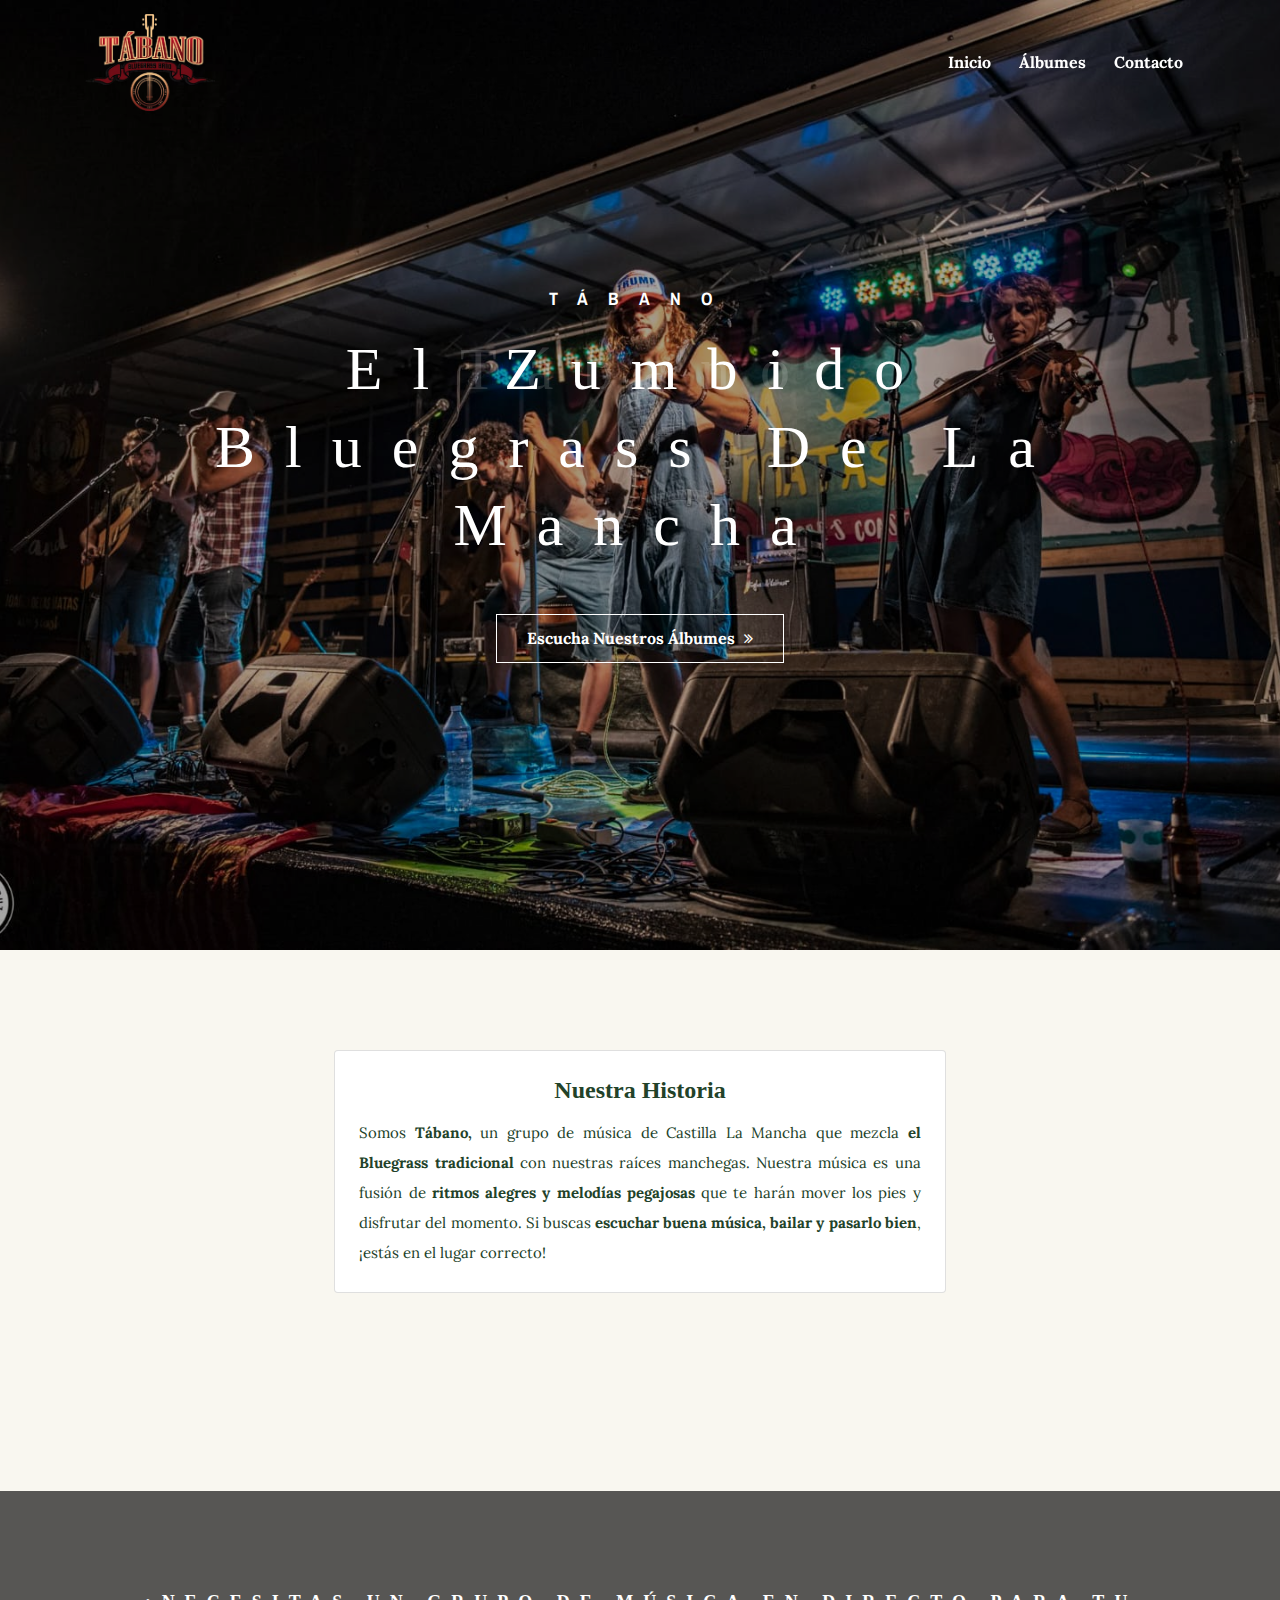
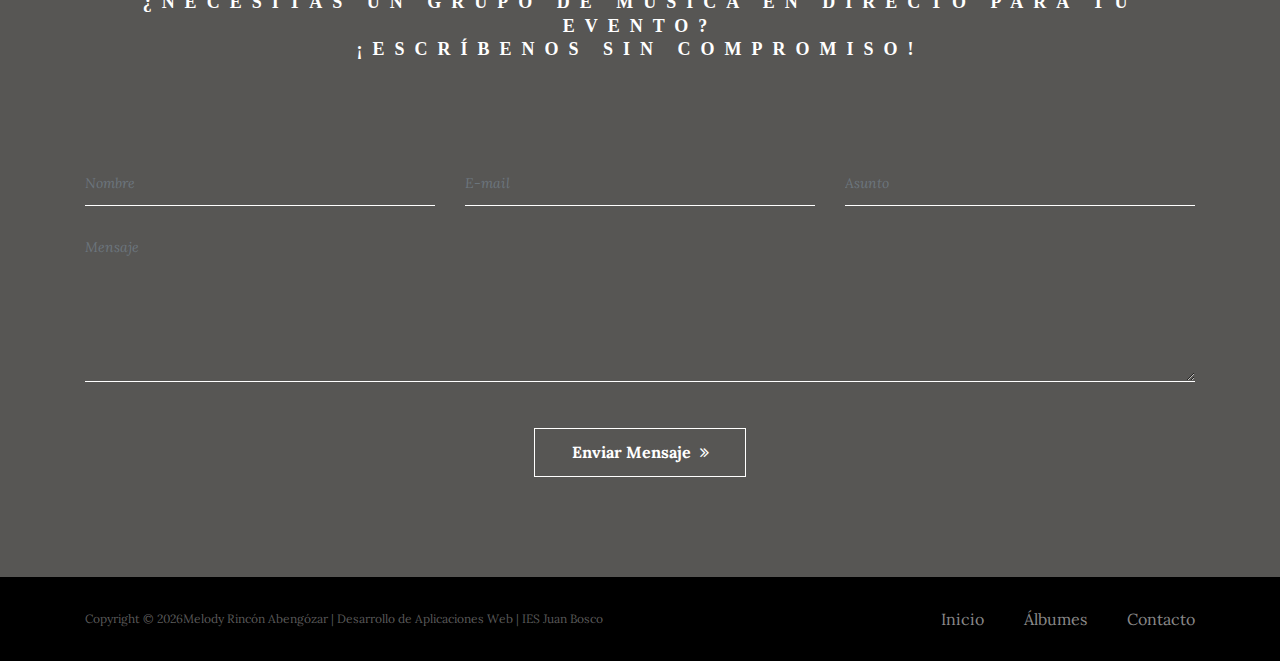
<file: index.html>
<!DOCTYPE html>
<html lang="en">

<head>
    <meta charset="UTF-8">
    <meta name="description" content="">
    <meta http-equiv="X-UA-Compatible" content="IE=edge">
    <meta name="viewport" content="width=device-width, initial-scale=1, shrink-to-fit=no">
    <!-- The above 4 meta tags *must* come first in the head; any other head content must come *after* these tags -->

    <!-- Title -->
    <title>Somos Tábano</title>

    <link rel="preconnect" href="https://fonts.googleapis.com">
    <link rel="preconnect" href="https://fonts.gstatic.com" crossorigin>
    <link
        href="https://fonts.googleapis.com/css2?family=Lora:ital,wght@0,400..700;1,400..700&family=Montserrat:wght@400;700&display=swap"
        rel="stylesheet">

    <!-- Favicon -->
    <link rel="icon" href="img/core-img/favicon.ico">

    <!-- Stylesheet -->
    <link rel="stylesheet" href="style.css">
    <link rel="stylesheet" href="css/custom.css">

</head>

<body>
    <!-- Preloader -->
    <div class="preloader d-flex align-items-center justify-content-center">
        <div class="lds-ellipsis">
            <div></div>
            <div></div>
            <div></div>
            <div></div>
        </div>
    </div>

    <!-- ##### Header Area Start ##### -->
    <header class="header-area">
        <!-- Navbar Area -->
        <div class="oneMusic-main-menu">
            <div class="classy-nav-container breakpoint-off">
                <div class="container">
                    <!-- Menu -->
                    <nav class="classy-navbar justify-content-between" id="oneMusicNav">

                        <!-- Nav brand -->
                        <a href="index.html" class="nav-brand"><img src="img/core-img/logo.png" alt=""></a>

                        <!-- Navbar Toggler -->
                        <div class="classy-navbar-toggler">
                            <span class="navbarToggler"><span></span><span></span><span></span></span>
                        </div>

                        <!-- Menu -->
                        <div class="classy-menu">

                            <!-- Close Button -->
                            <div class="classycloseIcon">
                                <div class="cross-wrap"><span class="top"></span><span class="bottom"></span></div>
                            </div>

                            <!-- Nav Start -->
                            <div class="classynav">
                                <ul>
                                    <li><a href="index.html">Inicio</a></li>
                                    <li><a href="albums-store.html">Álbumes</a></li>
                                    <li><a href="contact.html">Contacto</a></li>
                                </ul>
                            </div>
                            <!-- Nav End -->

                        </div>
                    </nav>
                </div>
            </div>
        </div>
    </header>
    <!-- ##### Header Area End ##### -->

    <!-- ##### Hero Area Start ##### -->
    <section class="hero-area">
        <div class="hero-slides owl-carousel">
            <!-- Single Hero Slide -->
            <div class="single-hero-slide d-flex align-items-center justify-content-center">
                <!-- Slide Img -->
                <div class="slide-img bg-img" style="background-image: url(img/bg-img/bg-1.jpg);"></div>
                <!-- Slide Content -->
                <div class="container">
                    <div class="row">
                        <div class="col-12">
                            <div class="hero-slides-content text-center">
                                <h6 data-animation="fadeInUp" data-delay="100ms">TÁBANO</h6>
                                <h2 data-animation="fadeInUp" data-delay="300ms">El zumbido Bluegrass de La Mancha
                                    <span>Tábano</span>
                                </h2>
                                <a data-animation="fadeInUp" data-delay="500ms" href="albums-store.html"
                                    class="btn oneMusic-btn mt-50">Escucha nuestros Álbumes <i
                                        class="fa fa-angle-double-right"></i></a>
                            </div>
                        </div>
                    </div>
                </div>
            </div>

            <!-- Single Hero Slide -->
            <div class="single-hero-slide d-flex align-items-center justify-content-center">
                <!-- Slide Img -->
                <div class="slide-img bg-img" style="background-image: url(img/bg-img/bg-2.jpg);"></div>
                <!-- Slide Content -->
                <div class="container">
                    <div class="row">
                        <div class="col-12">
                            <div class="hero-slides-content text-center">
                                <h6 data-animation="fadeInUp" data-delay="100ms">TÁBANO</h6>
                                <h2 data-animation="fadeInUp" data-delay="300ms"> El zumbido Bluegrass de La Mancha
                                    <span>Tábano</span>
                                </h2>
                                <a data-animation="fadeInUp" data-delay="500ms" href="albums-store.html"
                                    class="btn oneMusic-btn mt-50">Escucha nuestros Álbumes<i
                                        class="fa fa-angle-double-right"></i></a>
                            </div>
                        </div>
                    </div>
                </div>
            </div>
        </div>
    </section>
    <!-- ##### Hero Area End ##### -->

    <!-- ##### Latest Albums Area Start/ About Us ##### -->
    <section class="latest-albums-area section-padding-100">
        <div class="container">
            <div class="row justify-content-center">
                <div class="col-12 col-lg-9">
                    <div class="text-center mb-50">
                        <div class="row justify-content-center">
                            <div class="col-12 col-lg-9">
                                <div class="card p-4 mb-5 text-left custom-card-presentation">

                                    <h4 class="card-title text-center">Nuestra Historia</h4>

                                    <p class="card-text text-justify">
                                        Somos <strong>Tábano,</strong> un grupo de música de Castilla La Mancha que
                                        mezcla <strong> el Bluegrass tradicional </strong> con nuestras raíces
                                        manchegas.
                                        Nuestra música es una fusión de <strong> ritmos alegres y melodías pegajosas
                                        </strong>
                                        que te harán mover los pies y disfrutar del momento.
                                        Si buscas <strong>escuchar buena música, bailar y pasarlo bien</strong>, ¡estás
                                        en el lugar correcto!
                                    </p>

                                </div>
                            </div>
                        </div>
                    </div>
                </div>
            </div>
        </div>
    </section>
    <!-- ##### Latest Albums Area/ Abour Us End ##### -->

    <!-- ##### Contact Area Start ##### -->
    <section class="contact-area section-padding-100 bg-img bg-overlay bg-fixed has-bg-img"
        style="background-image: url(img/bg-img/bg-2.jpg);">
        <div class="container">
            <div class="row">
                <div class="col-12">
                    <div class="section-heading white">
                        <h2>¿NECESITAS UN GRUPO DE MÚSICA EN DIRECTO PARA TU EVENTO?</h2>
                        <h2>¡Escríbenos sin compromiso!</h2>
                    </div>
                </div>
            </div>

            <div class="row">
                <div class="col-12">
                    <!-- Contact Form Area -->
                    <div class="contact-form-area">
                        <form action="#" method="post">
                            <div class="row">
                                <div class="col-md-6 col-lg-4">
                                    <div class="form-group">
                                        <input type="text" class="form-control" id="name" name="name"
                                            placeholder="Nombre" required>
                                    </div>
                                </div>

                                <div class="col-md-6 col-lg-4">
                                    <div class="form-group">
                                        <input type="email" class="form-control" id="email" name="email"
                                            placeholder="E-mail" required>
                                    </div>
                                </div>

                                <div class="col-lg-4">
                                    <div class="form-group">
                                        <input type="text" class="form-control" id="subject" name="subject"
                                            placeholder="Asunto">
                                    </div>
                                </div>

                                <div class="col-12">
                                    <div class="form-group">
                                        <textarea name="message" class="form-control" id="message" cols="30" rows="10"
                                            placeholder="Mensaje" required></textarea>
                                    </div>
                                </div>

                                <div class="col-12 text-center">
                                    <button class="btn oneMusic-btn mt-30" type="submit">Enviar Mensaje <i
                                            class="fa fa-angle-double-right"></i></button>
                                </div>

                            </div>
                        </form>
                    </div>
                </div>
            </div>
        </div>
    </section>
    <!-- ##### Contact Area End ##### -->

    <!-- ##### Footer Area Start ##### -->
    <footer class="footer-area">
        <div class="container">
            <div class="row d-flex flex-wrap align-items-center">
                <div class="col-12 col-md-6">
                    <!--<a href="#"><img src="img/core-img/logo.png" alt=""></a>-->
                    <p class="copywrite-text"><a
                            href="#"><!-- Link back to Colorlib can't be removed. Template is licensed under CC BY 3.0. -->
                            Copyright &copy;
                            <script>document.write(new Date().getFullYear());</script>Melody Rincón Abengózar |
                            Desarrollo de Aplicaciones Web | IES Juan Bosco
                        </a>
                        <!-- Link back to Colorlib can't be removed. Template is licensed under CC BY 3.0. --></p>
                </div>

                <div class="col-12 col-md-6">
                    <div class="footer-nav">
                        <ul>
                            <li><a href="index.html">Inicio</a></li>
                            <li><a href="albums-store.html">Álbumes</a></li>
                            <li><a href="contact.html">Contacto</a></li>
                        </ul>
                    </div>
                </div>
            </div>
        </div>
    </footer>
    <!-- ##### Footer Area Start ##### -->

    <!-- ##### All Javascript Script ##### -->
    <!-- jQuery-2.2.4 js -->
    <script src="js/jquery/jquery-2.2.4.min.js"></script>
    <!-- Popper js -->
    <script src="js/bootstrap/popper.min.js"></script>
    <!-- Bootstrap js -->
    <script src="js/bootstrap/bootstrap.min.js"></script>
    <!-- All Plugins js -->
    <script src="js/plugins/plugins.js"></script>
    <!-- Active js -->
    <script src="js/active.js"></script>
</body>

</html>
</file>
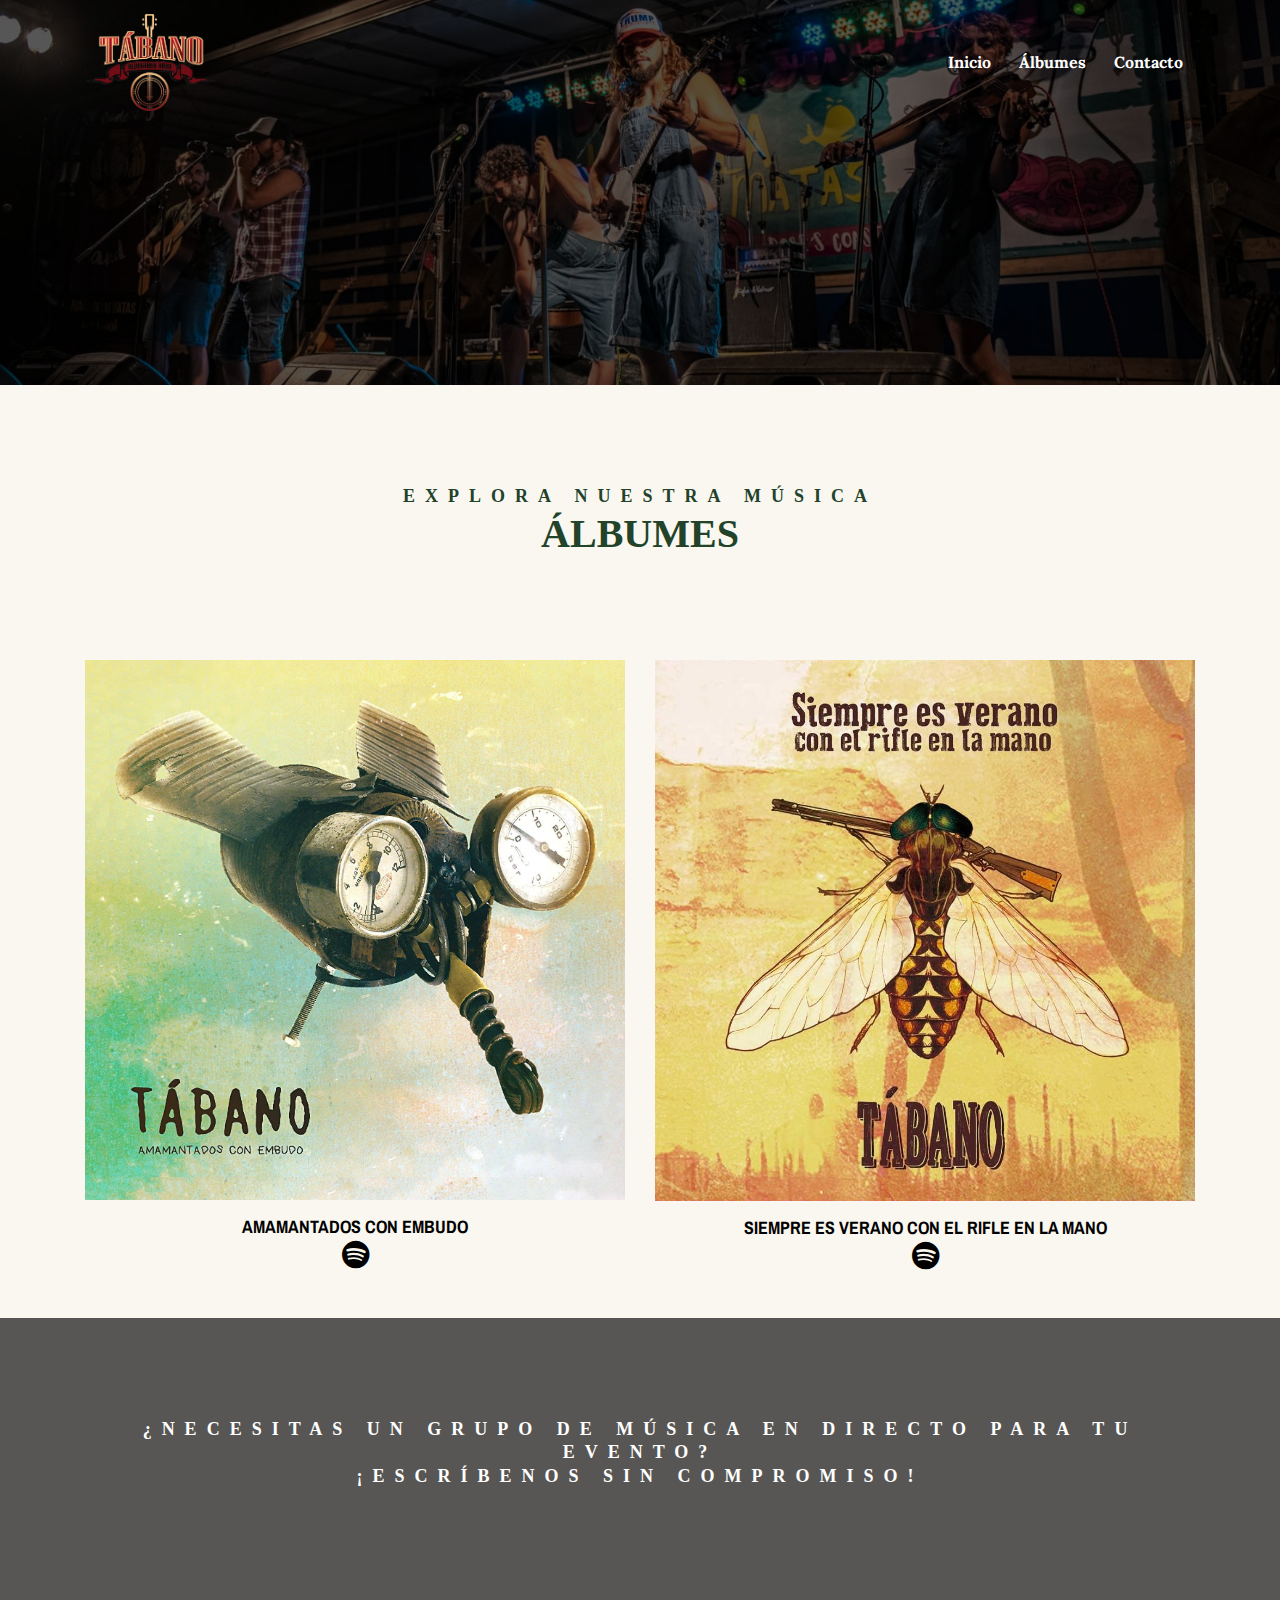
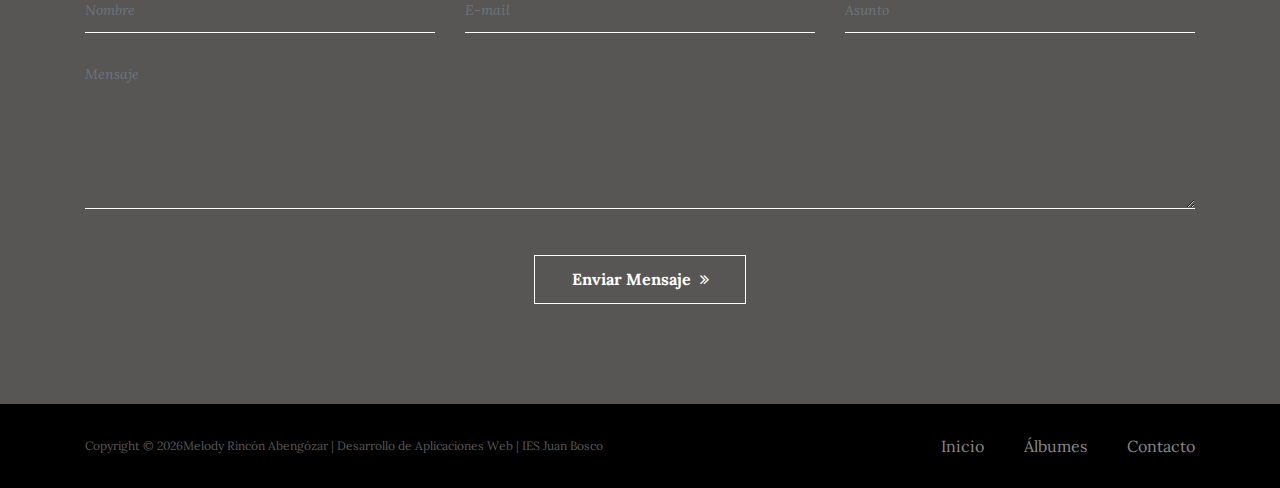
<file: albums-store.html>
<!DOCTYPE html>
<html lang="en">

<head>
    <meta charset="UTF-8">
    <meta name="description" content="">
    <meta http-equiv="X-UA-Compatible" content="IE=edge">
    <meta name="viewport" content="width=device-width, initial-scale=1, shrink-to-fit=no">
    <!-- The above 4 meta tags *must* come first in the head; any other head content must come *after* these tags -->

    <!-- Title -->
    <title>Somos Tábano</title>

    <link rel="preconnect" href="https://fonts.googleapis.com">
    <link rel="preconnect" href="https://fonts.gstatic.com" crossorigin>
    <link
        href="https://fonts.googleapis.com/css2?family=Lora:ital,wght@0,400..700;1,400..700&family=Montserrat:wght@400;700&display=swap"
        rel="stylesheet">

    <!-- Favicon -->
    <link rel="icon" href="img/core-img/favicon.ico">

    <!-- Stylesheet -->
    <link rel="stylesheet" href="style.css">
    <link rel="stylesheet" href="css/custom.css">

</head>

<body>
    <!-- Preloader -->
    <div class="preloader d-flex align-items-center justify-content-center">
        <div class="lds-ellipsis">
            <div></div>
            <div></div>
            <div></div>
            <div></div>
        </div>
    </div>

    <!-- ##### Header Area Start ##### -->
    <header class="header-area">
        <!-- Navbar Area -->
        <div class="oneMusic-main-menu">
            <div class="classy-nav-container breakpoint-off">
                <div class="container">
                    <!-- Menu -->
                    <nav class="classy-navbar justify-content-between" id="oneMusicNav">

                        <!-- Nav brand -->
                        <a href="index.html" class="nav-brand"><img src="img/core-img/logo.png" alt=""></a>

                        <!-- Navbar Toggler -->
                        <div class="classy-navbar-toggler">
                            <span class="navbarToggler"><span></span><span></span><span></span></span>
                        </div>

                        <!-- Menu -->
                        <div class="classy-menu">

                            <!-- Close Button -->
                            <div class="classycloseIcon">
                                <div class="cross-wrap"><span class="top"></span><span class="bottom"></span></div>
                            </div>

                            <!-- Nav Start -->
                            <div class="classynav">
                                <ul>
                                    <li><a href="index.html">Inicio</a></li>
                                    <li><a href="albums-store.html">Álbumes</a></li>
                                    <li><a href="contact.html">Contacto</a></li>
                                </ul>
                            </div>
                            <!-- Nav End -->

                        </div>
                    </nav>
                </div>
            </div>
        </div>
    </header>
    <!-- ##### Header Area End ##### -->

    <!-- ##### Breadcumb Area Start ##### -->
    <section class="breadcumb-area bg-img bg-overlay" style="background-image: url(img/bg-img/breadcumb3.jpg);">
    </section>
    <!-- ##### Breadcumb Area End ##### -->

    <!-- ##### Album Catagory Area Start ##### -->
    <section class="album-catagory section-padding-100-0">
        <div class="container">
            <div class="row">
                <div class="col-12 text-center">
                    <div class="section-heading">
                        <h2>Explora nuestra música</h2>
                        <h1>ÁLBUMES</h1>
                    </div>
                </div>
            </div>

            <div class="row oneMusic-albums">
                <!-- Single Album -->
                <div class="col-12 col-sm-6 col-md-6 col-lg-6 single-album-item">
                    <div class="single-album">
                        <img src="img/bg-img/a2.jpg" alt="">
                        <div class="album-info">
                            <a href="#">
                                <h5>Amamantados con embudo</h5>
                            </a>
                            <a href="https://open.spotify.com/intl-es/album/1C7u72Vj12tA15TwTPaWZO?si=N__WrBNJRwCKlXVaNO5qlg"
                                target="_blank" class="spotify-play-btn"><i class="fa fa-spotify fa-2x"
                                    aria-hidden="true"></i> </a>
                        </div>
                    </div>
                </div>

                <!-- Single Album -->
                <div class="col-12 col-sm-6 col-md-6 col-lg-6 single-album-item">
                    <div class="single-album">
                        <img src="img/bg-img/a3.jpg" alt="">
                        <div class="album-info">
                            <a href="#">
                                <h5>Siempre es verano con el rifle en la mano</h5>
                            </a>
                            <a href="https://open.spotify.com/intl-es/album/4AdDpVMKiiFNcfYBwbwPsQ?si=bRBvpl7uQfWlc2zk2vxIBw"
                                target="_blank" class="spotify-play-btn"><i class="fa fa-spotify fa-2x"
                                    aria-hidden="true"></i> </a>
                        </div>
                    </div>
                </div>
            </div>
        </div>
    </section>
    <!-- ##### Album Catagory Area End ##### -->
    <!-- ##### Contact Area Start ##### -->
    <section class="contact-area section-padding-100 bg-img bg-overlay bg-fixed has-bg-img"
        style="background-image: url(img/bg-img/bg-2.jpg);">
        <div class="container">
            <div class="row">
                <div class="col-12">
                    <div class="section-heading white">
                        <h2>¿NECESITAS UN GRUPO DE MÚSICA EN DIRECTO PARA TU EVENTO?</h2>
                        <h2>¡Escríbenos sin compromiso!</h2>
                    </div>
                </div>
            </div>

            <div class="row">
                <div class="col-12">
                    <!-- Contact Form Area -->
                    <div class="contact-form-area">
                        <form action="#" method="post">
                            <div class="row">
                                <div class="col-md-6 col-lg-4">
                                    <div class="form-group">
                                        <input type="text" class="form-control" id="name" name="name"
                                            placeholder="Nombre" required>
                                    </div>
                                </div>

                                <div class="col-md-6 col-lg-4">
                                    <div class="form-group">
                                        <input type="email" class="form-control" id="email" name="email"
                                            placeholder="E-mail" required>
                                    </div>
                                </div>

                                <div class="col-lg-4">
                                    <div class="form-group">
                                        <input type="text" class="form-control" id="subject" name="subject"
                                            placeholder="Asunto">
                                    </div>
                                </div>

                                <div class="col-12">
                                    <div class="form-group">
                                        <textarea name="message" class="form-control" id="message" cols="30" rows="10"
                                            placeholder="Mensaje" required></textarea>
                                    </div>
                                </div>

                                <div class="col-12 text-center">
                                    <button class="btn oneMusic-btn mt-30" type="submit">Enviar Mensaje <i
                                            class="fa fa-angle-double-right"></i></button>
                                </div>

                            </div>
                        </form>
                    </div>
                </div>
            </div>
        </div>
    </section>
    <!-- ##### Contact Area End ##### -->

    <!-- ##### Footer Area Start ##### -->
    <footer class="footer-area">
        <div class="container">
            <div class="row d-flex flex-wrap align-items-center">
                <div class="col-12 col-md-6">
                    <!--<a href="#"><img src="img/core-img/logo.png" alt=""></a> -->
                    <p class="copywrite-text"><a
                            href="#"><!-- Link back to Colorlib can't be removed. Template is licensed under CC BY 3.0. -->
                            Copyright &copy;
                            <script>document.write(new Date().getFullYear());</script>Melody Rincón Abengózar |
                            Desarrollo de Aplicaciones Web | IES Juan Bosco
                        </a>
                        <!-- Link back to Colorlib can't be removed. Template is licensed under CC BY 3.0. --></p>
                </div>

                <div class="col-12 col-md-6">
                    <div class="footer-nav">
                        <ul>
                            <li><a href="index.html">Inicio</a></li>
                            <li><a href="albums-store.html">Álbumes</a></li>
                            <li><a href="contact.html">Contacto</a></li>
                        </ul>
                    </div>
                </div>
            </div>
        </div>
    </footer>
    <!-- ##### Footer Area Start ##### -->

    <!-- ##### All Javascript Script ##### -->
    <!-- jQuery-2.2.4 js -->
    <script src="js/jquery/jquery-2.2.4.min.js"></script>
    <!-- Popper js -->
    <script src="js/bootstrap/popper.min.js"></script>
    <!-- Bootstrap js -->
    <script src="js/bootstrap/bootstrap.min.js"></script>
    <!-- All Plugins js -->
    <script src="js/plugins/plugins.js"></script>
    <!-- Active js -->
    <script src="js/active.js"></script>
</body>

</html>
</file>
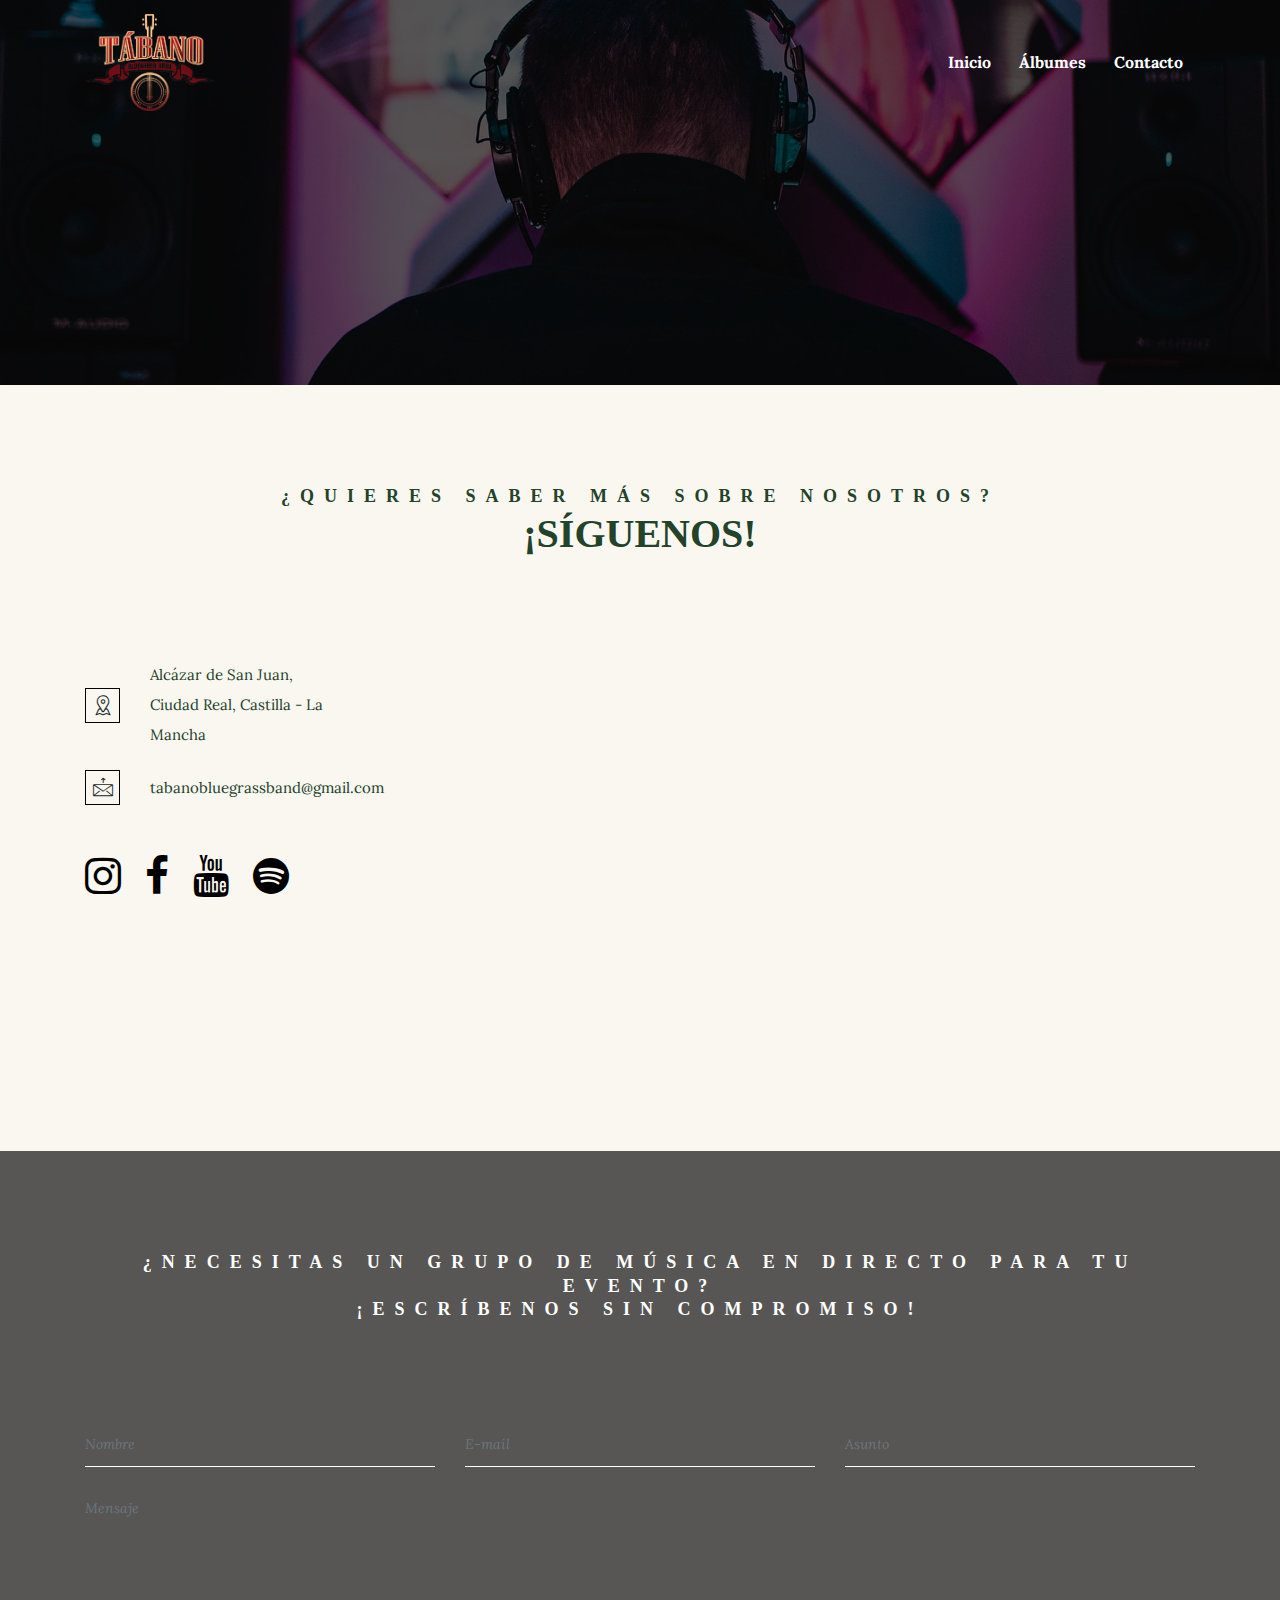
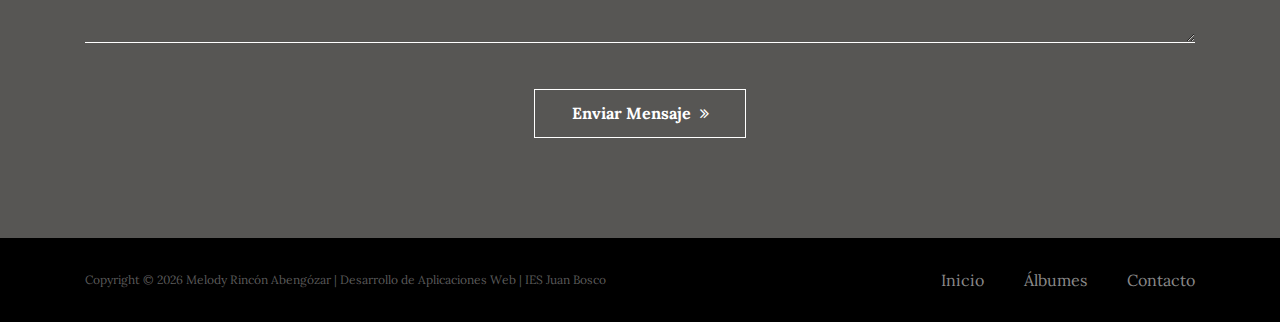
<file: contact.html>
<!DOCTYPE html>
<html lang="en">

<head>
    <meta charset="UTF-8">
    <meta name="description" content="">
    <meta http-equiv="X-UA-Compatible" content="IE=edge">
    <meta name="viewport" content="width=device-width, initial-scale=1, shrink-to-fit=no">
    <!-- The above 4 meta tags *must* come first in the head; any other head content must come *after* these tags -->

    <!-- Title -->
    <title>Somos Tábano</title>

    <link rel="preconnect" href="https://fonts.googleapis.com">
    <link rel="preconnect" href="https://fonts.gstatic.com" crossorigin>
    <link
        href="https://fonts.googleapis.com/css2?family=Lora:ital,wght@0,400..700;1,400..700&family=Montserrat:wght@400;700&display=swap"
        rel="stylesheet">

    <!-- Favicon -->
    <link rel="icon" href="img/core-img/favicon.ico">

    <!-- Stylesheet -->
    <link rel="stylesheet" href="style.css">
    <link rel="stylesheet" href="css/custom.css">


</head>

<body>
    <!-- Preloader -->
    <div class="preloader d-flex align-items-center justify-content-center">
        <div class="lds-ellipsis">
            <div></div>
            <div></div>
            <div></div>
            <div></div>
        </div>
    </div>

    <!-- ##### Header Area Start ##### -->
    <header class="header-area">
        <!-- Navbar Area -->
        <div class="oneMusic-main-menu">
            <div class="classy-nav-container breakpoint-off">
                <div class="container">
                    <!-- Menu -->
                    <nav class="classy-navbar justify-content-between" id="oneMusicNav">

                        <!-- Nav brand -->
                        <a href="index.html" class="nav-brand"><img src="img/core-img/logo.png" alt=""></a>

                        <!-- Navbar Toggler -->
                        <div class="classy-navbar-toggler">
                            <span class="navbarToggler"><span></span><span></span><span></span></span>
                        </div>

                        <!-- Menu -->
                        <div class="classy-menu">

                            <!-- Close Button -->
                            <div class="classycloseIcon">
                                <div class="cross-wrap"><span class="top"></span><span class="bottom"></span></div>
                            </div>

                            <!-- Nav Start -->
                            <div class="classynav">
                                <ul>
                                    <li><a href="index.html">Inicio</a></li>
                                    <li><a href="albums-store.html">Álbumes</a></li>
                                    <li><a href="contact.html">Contacto</a></li>
                                </ul>
                            </div>
                            <!-- Nav End -->

                        </div>
                    </nav>
                </div>
            </div>
        </div>
    </header>
    <!-- ##### Header Area End ##### -->

    <!-- ##### Breadcumb Area Start ##### -->
    <section class="breadcumb-area bg-img bg-overlay" style="background-image: url(img/bg-img/breadcumb.jpg);">
    </section>
    <!-- ##### Breadcumb Area End ##### -->

    <!-- ##### Contact Area Start ##### -->
    <section class="contact-area section-padding-100-0">
        <div class="container">
            <div class="row">
                <div class="col-12">
                    <div class="section-heading">
                        <h2>¿QUIERES SABER MÁS SOBRE NOSOTROS?</h2>
                        <h1>¡SÍGUENOS!</h1>
                    </div>
                </div>
            </div>
            <div class="row">
                <div class="col-12 col-lg-3">
                    <div class="contact-content mb-100">

                        <!-- Single Contact Info -->
                        <div class="single-contact-info d-flex align-items-center">
                            <div class="icon mr-30">
                                <span class="icon-placeholder"></span>
                            </div>
                            <p>Alcázar de San Juan, Ciudad Real, Castilla - La Mancha</p>
                        </div>

                        <!-- Single Contact Info -->
                        <div class="single-contact-info d-flex align-items-center">
                            <div class="icon mr-30">
                                <span class="icon-mail"></span>
                            </div>
                            <p>tabanobluegrassband@gmail.com</p>
                        </div>

                        <!-- Contact Social Info -->
                        <div class="contact-social-info mt-50">
                            <a href="https://www.instagram.com/tabanobluegrass?utm_source=ig_web_button_share_sheet&igsh=ZDNlZDc0MzIxNw=="
                                data-toggle="tooltip" data-placement="top" title="Instagram"><i
                                    class="fa fa-instagram fa-3x" aria-hidden="true"></i></a>
                            <a href="https://www.facebook.com/tabanogrupo?locale=es_ES" data-toggle="tooltip"
                                data-placement="top" title="Facebook"><i class="fa fa-facebook fa-3x"
                                    aria-hidden="true"></i></a>
                            <a href="https://www.youtube.com/@tabanobluegrassband5336" data-toggle="tooltip"
                                data-placement="top" title="Youtube"><i class="fa fa-youtube fa-3x"
                                    aria-hidden="true"></i></a>
                            <a href="https://open.spotify.com/intl-es/artist/1WihVG7LFWZtUPUAmOgR1v?si=lm-nPASaSXS9OOHH9y4cqw"
                                data-toggle="tooltip" data-placement="top" title="Spotify"><i
                                    class="fa fa-spotify fa-3x" aria-hidden="true"></i></a>
                        </div>

                    </div>
                </div>

                <div class="col-12 col-lg-9">
                    <!-- ##### Google Maps ##### -->
                    <div class="map-area mb-100">
                        <iframe
                            src="https://www.google.com/maps/embed?pb=!1m18!1m12!1m3!1d24665.728089756434!2d-3.2357369873579978!3d39.3966187979238!2m3!1f0!2f0!3f0!3m2!1i1024!2i768!4f13.1!3m3!1m2!1s0xd69aee4af0d7f0f%3A0x2899244e40b7f09b!2s13600%20Alc%C3%A1zar%20de%20San%20Juan%2C%20Ciudad%20Real!5e0!3m2!1ses!2ses!4v1762794902159!5m2!1ses!2ses"
                            width="600" height="450" style="border:0;" allowfullscreen="" loading="lazy"
                            referrerpolicy="no-referrer-when-downgrade"></iframe>
                    </div>
                </div>

            </div>
        </div>
    </section>
    <!-- ##### Contact Area End ##### -->

    <!-- ##### Contact Area Start ##### -->
    <section class="contact-area section-padding-100 bg-img bg-overlay bg-fixed has-bg-img"
        style="background-image: url(img/bg-img/bg-2.jpg);">
        <div class="container">
            <div class="row">
                <div class="col-12">
                    <div class="section-heading white">
                        <h2>¿NECESITAS UN GRUPO DE MÚSICA EN DIRECTO PARA TU EVENTO?</h2>
                        <h2>¡Escríbenos sin compromiso!</h2>
                    </div>
                </div>
            </div>

            <div class="row">
                <div class="col-12">
                    <!-- Contact Form Area -->
                    <div class="contact-form-area">
                        <form action="#" method="post">
                            <div class="row">
                                <div class="col-md-6 col-lg-4">
                                    <div class="form-group">
                                        <input type="text" class="form-control" id="name" name="name"
                                            placeholder="Nombre" required>
                                    </div>
                                </div>

                                <div class="col-md-6 col-lg-4">
                                    <div class="form-group">
                                        <input type="email" class="form-control" id="email" name="email"
                                            placeholder="E-mail" required>
                                    </div>
                                </div>

                                <div class="col-lg-4">
                                    <div class="form-group">
                                        <input type="text" class="form-control" id="subject" name="subject"
                                            placeholder="Asunto">
                                    </div>
                                </div>

                                <div class="col-12">
                                    <div class="form-group">
                                        <textarea name="message" class="form-control" id="message" cols="30" rows="10"
                                            placeholder="Mensaje" required></textarea>
                                    </div>
                                </div>

                                <div class="col-12 text-center">
                                    <button class="btn oneMusic-btn mt-30" type="submit">Enviar Mensaje <i
                                            class="fa fa-angle-double-right"></i></button>
                                </div>

                            </div>
                        </form>
                    </div>
                </div>
            </div>
        </div>
    </section>
    <!-- ##### Contact Area End ##### -->

    <!-- ##### Footer Area Start ##### -->
    <footer class="footer-area">
        <div class="container">
            <div class="row d-flex flex-wrap align-items-center">
                <div class="col-12 col-md-6">
                    <!--<a href="#"><img src="img/core-img/logo.png" alt=""></a>-->
                    <p class="copywrite-text"><a
                            href="#"><!-- Link back to Colorlib can't be removed. Template is licensed under CC BY 3.0. -->
                            Copyright &copy;
                            <script>document.write(new Date().getFullYear());</script> Melody Rincón Abengózar |
                            Desarrollo de Aplicaciones Web | IES Juan Bosco
                        </a>
                        <!-- Link back to Colorlib can't be removed. Template is licensed under CC BY 3.0. --></p>
                </div>

                <div class="col-12 col-md-6">
                    <div class="footer-nav">
                        <ul>
                            <li><a href="index.html">Inicio</a></li>
                            <li><a href="albums-store.html">Álbumes</a></li>
                            <li><a href="contact.html">Contacto</a></li>
                        </ul>
                    </div>
                </div>
            </div>
        </div>
    </footer>
    <!-- ##### Footer Area Start ##### -->

    <!-- ##### All Javascript Script ##### -->
    <!-- jQuery-2.2.4 js -->
    <script src="js/jquery/jquery-2.2.4.min.js"></script>
    <!-- Popper js -->
    <script src="js/bootstrap/popper.min.js"></script>
    <!-- Bootstrap js -->
    <script src="js/bootstrap/bootstrap.min.js"></script>
    <!-- All Plugins js -->
    <script src="js/plugins/plugins.js"></script>
    <!-- Active js -->
    <script src="js/active.js"></script>
</body>

</html>
</file>
<file: style.css>
/* [Master Stylesheet - v1.0] */
/* :: 1.0 Import Fonts */
@import url("https://fonts.googleapis.com/css?family=Archivo+Narrow:400,400i,500,500i,600,600i,700,700i");
/* :: 2.0 Import All CSS */
@import url(css/bootstrap.min.css);
@import url(css/classy-nav.css);
@import url(css/owl.carousel.min.css);
@import url(css/animate.css);
@import url(css/magnific-popup.css);
@import url(css/font-awesome.min.css);
@import url(css/audioplayer.css);
@import url(css/one-music-icon.css);
/* :: 3.0 Base CSS */
* {
  margin: 0;
  padding: 0; }

body {
  font-family: "Archivo Narrow", sans-serif;
  font-size: 14px; }

h1,
h2,
h3,
h4,
h5,
h6 {
  font-family: "Archivo Narrow", sans-serif;
  color: #000000;
  line-height: 1.3;
  font-weight: 700; }

p {
  font-family: "Archivo Narrow", sans-serif;
  color: #5f5f5f;
  font-size: 15px;
  line-height: 2;
  font-weight: 400; }

a,
a:hover,
a:focus {
  -webkit-transition-duration: 500ms;
  transition-duration: 500ms;
  text-decoration: none;
  outline: 0 solid transparent;
  color: #000000;
  font-weight: 700;
  font-size: 16px;
  font-family: "Archivo Narrow", sans-serif; }

ul,
ol {
  margin: 0; }
  ul li,
  ol li {
    list-style: none; }

img {
  height: auto;
  max-width: 100%; }

/* :: 3.1.0 Spacing */
.mt-15 {
  margin-top: 15px !important; }

.mt-30 {
  margin-top: 30px !important; }

.mt-50 {
  margin-top: 50px !important; }

.mt-70 {
  margin-top: 70px !important; }

.mt-100 {
  margin-top: 100px !important; }

.mb-15 {
  margin-bottom: 15px !important; }

.mb-30 {
  margin-bottom: 30px !important; }

.mb-50 {
  margin-bottom: 50px !important; }

.mb-70 {
  margin-bottom: 70px !important; }

.mb-100 {
  margin-bottom: 100px !important; }

.ml-15 {
  margin-left: 15px !important; }

.ml-30 {
  margin-left: 30px !important; }

.ml-50 {
  margin-left: 50px !important; }

.mr-15 {
  margin-right: 15px !important; }

.mr-30 {
  margin-right: 30px !important; }

.mr-50 {
  margin-right: 50px !important; }

/* :: 3.2.0 Height */
.height-400 {
  height: 400px !important; }

.height-500 {
  height: 500px !important; }

.height-600 {
  height: 600px !important; }

.height-700 {
  height: 700px !important; }

.height-800 {
  height: 800px !important; }

/* :: 3.3.0 Section Padding */
.section-padding-100 {
  padding-top: 100px;
  padding-bottom: 100px; }

.section-padding-100-0 {
  padding-top: 100px;
  padding-bottom: 0; }

.section-padding-0-100 {
  padding-top: 0;
  padding-bottom: 100px; }

.section-padding-100-70 {
  padding-top: 100px;
  padding-bottom: 70px; }

/* :: 3.4.0 Section Heading */
.section-heading {
  position: relative;
  z-index: 1;
  margin-bottom: 100px;
  text-align: center; }
  .section-heading p {
    color: #5f5f5f;
    font-size: 14px;
    margin-bottom: 5px; }
  .section-heading h2 {
    font-size: 18px;
    text-transform: uppercase;
    letter-spacing: 10px;
    margin-bottom: 0; }
    @media only screen and (max-width: 767px) {
      .section-heading h2 {
        letter-spacing: 5px; } }
  .section-heading.white h2 {
    color: #fff; }
  .section-heading.style-2 p {
    font-size: 16px; }
  .section-heading.style-2 h2 {
    font-size: 30px; }
    @media only screen and (max-width: 767px) {
      .section-heading.style-2 h2 {
        font-size: 24px; } }

/* :: 3.5.0 Preloader */
.preloader {
  background-color: #ffffff;
  width: 100%;
  height: 100%;
  position: fixed;
  top: 0;
  left: 0;
  right: 0;
  z-index: 99999; }
  .preloader .lds-ellipsis {
    display: inline-block;
    position: relative;
    width: 64px;
    height: 64px; }
    .preloader .lds-ellipsis div {
      position: absolute;
      top: 27px;
      width: 11px;
      height: 11px;
      border-radius: 50%;
      background: #000000;
      animation-timing-function: cubic-bezier(0, 1, 1, 0); }
      .preloader .lds-ellipsis div:nth-child(1) {
        left: 6px;
        -webkit-animation: lds-ellipsis1 0.6s infinite;
        animation: lds-ellipsis1 0.6s infinite; }
      .preloader .lds-ellipsis div:nth-child(2) {
        left: 6px;
        -webkit-animation: lds-ellipsis2 0.6s infinite;
        animation: lds-ellipsis2 0.6s infinite; }
      .preloader .lds-ellipsis div:nth-child(3) {
        left: 26px;
        -webkit-animation: lds-ellipsis2 0.6s infinite;
        animation: lds-ellipsis2 0.6s infinite; }
      .preloader .lds-ellipsis div:nth-child(4) {
        left: 45px;
        -webkit-animation: lds-ellipsis3 0.6s infinite;
        animation: lds-ellipsis3 0.6s infinite; }

@-webkit-keyframes lds-ellipsis1 {
  0% {
    -webkit-transform: scale(0);
    transform: scale(0); }
  100% {
    -webkit-transform: scale(1);
    transform: scale(1); } }
@keyframes lds-ellipsis1 {
  0% {
    -webkit-transform: scale(0);
    transform: scale(0); }
  100% {
    -webkit-transform: scale(1);
    transform: scale(1); } }
@-webkit-keyframes lds-ellipsis3 {
  0% {
    -webkit-transform: scale(1);
    transform: scale(1); }
  100% {
    -webkit-transform: scale(0);
    transform: scale(0); } }
@keyframes lds-ellipsis3 {
  0% {
    -webkit-transform: scale(1);
    transform: scale(1); }
  100% {
    -webkit-transform: scale(0);
    transform: scale(0); } }
@-webkit-keyframes lds-ellipsis2 {
  0% {
    -webkit-transform: translate(0, 0);
    transform: translate(0, 0); }
  100% {
    -webkit-transform: translate(19px, 0);
    transform: translate(19px, 0); } }
@keyframes lds-ellipsis2 {
  0% {
    -webkit-transform: translate(0, 0);
    transform: translate(0, 0); }
  100% {
    -webkit-transform: translate(19px, 0);
    transform: translate(19px, 0); } }
/* :: 3.6.0 Miscellaneous */
.bg-img {
  background-position: center center;
  background-size: cover;
  background-repeat: no-repeat; }

.bg-white {
  background-color: #ffffff !important; }

.bg-dark {
  background-color: #000000 !important; }

.bg-transparent {
  background-color: transparent !important; }

.bg-gray {
  background-color: #f5f9fa; }

.font-bold {
  font-weight: 700; }

.font-light {
  font-weight: 300; }

.bg-overlay {
  position: relative;
  z-index: 2;
  background-position: center center;
  background-size: cover; }
  .bg-overlay::after {
    background-color: rgba(0, 0, 0, 0.65);
    position: absolute;
    z-index: -1;
    top: 0;
    left: 0;
    width: 100%;
    height: 100%;
    content: ""; }

.bg-fixed {
  background-attachment: fixed !important; }

/* :: 3.7.0 ScrollUp */
#scrollUp {
  background-color: #000000;
  border-radius: 0;
  bottom: 50px;
  box-shadow: 0 2px 6px 0 rgba(0, 0, 0, 0.3);
  color: #ffffff;
  font-size: 24px;
  height: 40px;
  line-height: 40px;
  right: 50px;
  text-align: center;
  width: 40px;
  -webkit-transition-duration: 500ms;
  transition-duration: 500ms;
  box-shadow: 0 1px 5px 2px rgba(0, 0, 0, 0.15); }
  @media only screen and (max-width: 767px) {
    #scrollUp {
      right: 30px;
      bottom: 30px; } }
  #scrollUp:hover {
    background-color: #fff;
    color: #232323; }

/* :: 3.8.0 oneMusic Button */
.oneMusic-btn {
  background-color: #fff;
  -webkit-transition-duration: 500ms;
  transition-duration: 500ms;
  position: relative;
  z-index: 1;
  display: inline-block;
  min-width: 212px;
  height: 49px;
  color: #000;
  border: 1px solid #000;
  border-radius: 0;
  padding: 0 30px;
  font-size: 16px;
  line-height: 47px;
  font-weight: 700;
  text-transform: capitalize; }
  .oneMusic-btn i {
    margin-left: 5px; }
  .oneMusic-btn:hover, .oneMusic-btn:focus {
    font-size: 16px;
    font-weight: 700;
    background-color: #000000;
    color: #fff; }
  .oneMusic-btn.btn-2 {
    background-color: #000000;
    color: #fff; }
    .oneMusic-btn.btn-2:hover, .oneMusic-btn.btn-2:focus {
      background-color: #fff;
      color: #232323; }

/* :: 4.0 Header Area CSS */
.header-area {
  position: absolute;
  z-index: 1000;
  width: 100%;
  top: 20px;
  left: 0;
  z-index: 1000; }
  .header-area .oneMusic-main-menu {
    position: relative;
    width: 100%;
    height: 85px;
    background-color: transparent; }
    @media only screen and (max-width: 767px) {
      .header-area .oneMusic-main-menu {
        height: 70px; } }
    .header-area .oneMusic-main-menu .classy-nav-container {
      background-color: transparent; }
    .header-area .oneMusic-main-menu .classy-navbar {
      background-color: transparent;
      height: 85px;
      padding: 0; }
      @media only screen and (max-width: 767px) {
        .header-area .oneMusic-main-menu .classy-navbar {
          height: 70px; } }
      .header-area .oneMusic-main-menu .classy-navbar .classynav ul li a {
        font-weight: 700;
        text-transform: capitalize;
        color: #ffffff;
        font-size: 16px; }
        .header-area .oneMusic-main-menu .classy-navbar .classynav ul li a:hover, .header-area .oneMusic-main-menu .classy-navbar .classynav ul li a:focus {
          color: rgba(255, 255, 255, 0.7); }
        @media only screen and (min-width: 768px) and (max-width: 991px) {
          .header-area .oneMusic-main-menu .classy-navbar .classynav ul li a {
            background-color: #000000;
            border-bottom-color: rgba(255, 255, 255, 0.1); } }
        @media only screen and (max-width: 767px) {
          .header-area .oneMusic-main-menu .classy-navbar .classynav ul li a {
            background-color: #000000;
            border-bottom-color: rgba(255, 255, 255, 0.1); } }
      .header-area .oneMusic-main-menu .classy-navbar .classynav ul li.megamenu-item > a::after,
      .header-area .oneMusic-main-menu .classy-navbar .classynav ul li.has-down > a::after {
        color: #ffffff; }
      .header-area .oneMusic-main-menu .classy-navbar .classynav ul li.megamenu-item ul li > a::after,
      .header-area .oneMusic-main-menu .classy-navbar .classynav ul li.has-down ul li > a::after {
        color: #232323; }
        @media only screen and (max-width: 767px) {
          .header-area .oneMusic-main-menu .classy-navbar .classynav ul li.megamenu-item ul li > a::after,
          .header-area .oneMusic-main-menu .classy-navbar .classynav ul li.has-down ul li > a::after {
            color: #ffffff; } }
      .header-area .oneMusic-main-menu .classy-navbar .classynav ul li ul li a {
        color: #232323; }
        .header-area .oneMusic-main-menu .classy-navbar .classynav ul li ul li a:hover, .header-area .oneMusic-main-menu .classy-navbar .classynav ul li ul li a:focus {
          color: #888888; }
        @media only screen and (min-width: 992px) and (max-width: 1199px) {
          .header-area .oneMusic-main-menu .classy-navbar .classynav ul li ul li a {
            padding: 0 15px; } }
        @media only screen and (min-width: 768px) and (max-width: 991px) {
          .header-area .oneMusic-main-menu .classy-navbar .classynav ul li ul li a {
            color: #ffffff;
            padding: 0 30px;
            border-bottom-color: rgba(255, 255, 255, 0.1); } }
        @media only screen and (max-width: 767px) {
          .header-area .oneMusic-main-menu .classy-navbar .classynav ul li ul li a {
            color: #ffffff;
            padding: 0 30px;
            border-bottom-color: rgba(255, 255, 255, 0.1) !important; } }
      .header-area .oneMusic-main-menu .classy-navbar .classynav ul li .dropdown li .dropdown li .dropdown li a {
        border-bottom: 1px solid rgba(242, 244, 248, 0.7); }
        @media only screen and (min-width: 768px) and (max-width: 991px) {
          .header-area .oneMusic-main-menu .classy-navbar .classynav ul li .dropdown li .dropdown li .dropdown li a {
            border-bottom-color: rgba(255, 255, 255, 0.1) !important; } }
        @media only screen and (max-width: 767px) {
          .header-area .oneMusic-main-menu .classy-navbar .classynav ul li .dropdown li .dropdown li .dropdown li a {
            border-bottom-color: rgba(255, 255, 255, 0.1) !important; } }
    .header-area .oneMusic-main-menu .login-register-cart-button {
      position: relative;
      z-index: 1;
      margin-left: 100px; }
      @media only screen and (min-width: 768px) and (max-width: 991px) {
        .header-area .oneMusic-main-menu .login-register-cart-button {
          margin-left: 12px;
          margin-top: 15px; } }
      @media only screen and (max-width: 767px) {
        .header-area .oneMusic-main-menu .login-register-cart-button {
          margin-left: 12px;
          margin-top: 15px; } }
      .header-area .oneMusic-main-menu .login-register-cart-button .login-register-btn {
        position: relative;
        z-index: 10; }
        .header-area .oneMusic-main-menu .login-register-cart-button .login-register-btn a {
          -webkit-transition-duration: 500ms;
          transition-duration: 500ms;
          margin-bottom: 0;
          color: #fff;
          font-weight: 700;
          font-size: 16px;
          cursor: pointer;
          line-height: 1; }
          .header-area .oneMusic-main-menu .login-register-cart-button .login-register-btn a:hover, .header-area .oneMusic-main-menu .login-register-cart-button .login-register-btn a:focus {
            color: rgba(255, 255, 255, 0.7); }
      .header-area .oneMusic-main-menu .login-register-cart-button .cart-btn {
        position: relative;
        z-index: 10; }
        .header-area .oneMusic-main-menu .login-register-cart-button .cart-btn p {
          -webkit-transition-duration: 500ms;
          transition-duration: 500ms;
          margin-bottom: 0;
          color: #fff;
          font-size: 18px;
          cursor: pointer;
          line-height: 1; }
          .header-area .oneMusic-main-menu .login-register-cart-button .cart-btn p:hover, .header-area .oneMusic-main-menu .login-register-cart-button .cart-btn p:focus {
            color: rgba(255, 255, 255, 0.7); }
          .header-area .oneMusic-main-menu .login-register-cart-button .cart-btn p .quantity {
            width: 15px;
            height: 15px;
            border: 1px solid #fff;
            background-color: #232323;
            color: #fff;
            display: block;
            position: absolute;
            bottom: -5px;
            left: -10px;
            z-index: 10;
            font-size: 9px;
            font-weight: 400;
            border-radius: 50%;
            line-height: 13px;
            text-align: center; }
  .header-area .is-sticky .oneMusic-main-menu {
    position: fixed;
    width: 100%;
    height: 85px;
    top: 0;
    left: 0;
    z-index: 9999;
    background-color: #000000;
    box-shadow: 0 5px 50px 15px rgba(0, 0, 0, 0.2); }
    @media only screen and (max-width: 767px) {
      .header-area .is-sticky .oneMusic-main-menu {
        height: 70px; } }

.classy-navbar .nav-brand {
  max-width: 130px; }

@media only screen and (min-width: 768px) and (max-width: 991px) {
  .breakpoint-on .classy-navbar .classy-menu {
    background-color: #000000; } }
@media only screen and (max-width: 767px) {
  .breakpoint-on .classy-navbar .classy-menu {
    background-color: #000000; } }

@media only screen and (min-width: 768px) and (max-width: 991px) {
  .classynav ul li .megamenu .single-mega.cn-col-4 {
    padding: 0; } }
@media only screen and (max-width: 767px) {
  .classynav ul li .megamenu .single-mega.cn-col-4 {
    padding: 0; } }

.classycloseIcon .cross-wrap span {
  background: #ffffff; }

/* :: 5.0 Hero Slides Area */
.hero-area,
.hero-slides {
  position: relative;
  z-index: 1; }

.single-hero-slide {
  width: 100%;
  height: 950px;
  position: relative;
  z-index: 1;
  padding: 0 30px;
  overflow: hidden; }
  @media only screen and (min-width: 992px) and (max-width: 1199px) {
    .single-hero-slide {
      height: 700px; } }
  @media only screen and (min-width: 768px) and (max-width: 991px) {
    .single-hero-slide {
      height: 650px; } }
  @media only screen and (max-width: 767px) {
    .single-hero-slide {
      height: 500px; } }
  .single-hero-slide::after {
    position: absolute;
    width: 100%;
    height: 100%;
    z-index: -5;
    top: 0;
    left: 0;
    background-color: rgba(0, 0, 0, 0.35);
    content: ''; }
  .single-hero-slide .slide-img {
    position: absolute;
    width: 100%;
    height: 100%;
    z-index: -10;
    left: 0;
    right: 0;
    top: 0;
    bottom: 0; }
  .single-hero-slide .hero-slides-content {
    display: inline-block;
    width: 100%; }
    .single-hero-slide .hero-slides-content h6 {
      font-size: 18px;
      color: #fff;
      letter-spacing: 20px;
      text-transform: uppercase;
      margin-bottom: 20px;
      display: block; }
      @media only screen and (max-width: 767px) {
        .single-hero-slide .hero-slides-content h6 {
          letter-spacing: 5px; } }
    .single-hero-slide .hero-slides-content h2 {
      position: relative;
      z-index: 1;
      font-size: 60px;
      color: #ffffff;
      margin-bottom: 0;
      font-weight: 400;
      display: block;
      text-transform: capitalize;
      letter-spacing: 30px;
      overflow: hidden; }
      .single-hero-slide .hero-slides-content h2 span {
        position: absolute;
        top: 0;
        width: 100%;
        height: 100%;
        left: 0;
        color: rgba(255, 255, 255, 0.15);
        -webkit-animation: textsonar 6s linear infinite;
        animation: textsonar 6s linear infinite; }
      @media only screen and (min-width: 768px) and (max-width: 991px) {
        .single-hero-slide .hero-slides-content h2 {
          letter-spacing: 15px;
          font-size: 42px; } }
      @media only screen and (max-width: 767px) {
        .single-hero-slide .hero-slides-content h2 {
          letter-spacing: 5px;
          font-size: 30px; } }
    .single-hero-slide .hero-slides-content .btn {
      border: 1px solid #fff;
      background-color: transparent;
      color: #fff; }
      .single-hero-slide .hero-slides-content .btn:hover, .single-hero-slide .hero-slides-content .btn:focus {
        background-color: #fff;
        color: #000000; }

@-webkit-keyframes textsonar {
  0% {
    -webkit-transform: scaleX(1);
    transform: scaleX(1); }
  50% {
    -webkit-transform: scaleX(1.15);
    transform: scaleX(1.15); }
  100% {
    -webkit-transform: scaleX(1);
    transform: scaleX(1); } }
@keyframes textsonar {
  0% {
    -webkit-transform: scaleX(1);
    transform: scaleX(1); }
  50% {
    -webkit-transform: scaleX(1.15);
    transform: scaleX(1.15); }
  100% {
    -webkit-transform: scaleX(1);
    transform: scaleX(1); } }
.single-hero-slide .slide-img {
  -webkit-animation: slide 12s linear infinite;
  animation: slide 12s linear infinite; }

@-webkit-keyframes slide {
  0% {
    -webkit-transform: scale(1);
    transform: scale(1); }
  50% {
    -webkit-transform: scale(1.2);
    transform: scale(1.2); }
  100% {
    -webkit-transform: scale(1);
    transform: scale(1); } }
@keyframes slide {
  0% {
    -webkit-transform: scale(1);
    transform: scale(1); }
  50% {
    -webkit-transform: scale(1.2);
    transform: scale(1.2); }
  100% {
    -webkit-transform: scale(1);
    transform: scale(1); } }
/* :: 6.0 Buy Now Area CSS */
.oneMusic-buy-now-area.has-fluid {
  padding-left: 4%;
  padding-right: 4%;
  position: relative;
  z-index: 1; }

/* :: 7.0 Events Area CSS */
.single-event-area {
  position: relative;
  z-index: 1;
  -webkit-transition-duration: 500ms;
  transition-duration: 500ms; }
  .single-event-area img {
    width: 100%; }
  .single-event-area .event-text {
    text-align: center;
    position: relative;
    z-index: 1;
    padding: 30px 15px;
    background-color: #000;
    -webkit-transition-duration: 500ms;
    transition-duration: 500ms; }
    .single-event-area .event-text h4 {
      color: #fff;
      text-transform: uppercase;
      -webkit-transition-duration: 500ms;
      transition-duration: 500ms; }
    .single-event-area .event-text .event-meta-data {
      position: relative;
      margin-bottom: 30px; }
      .single-event-area .event-text .event-meta-data a {
        -webkit-transition-duration: 500ms;
        transition-duration: 500ms;
        position: relative;
        z-index: 1;
        color: #fff;
        font-size: 15px;
        font-weight: 400;
        display: inline-block;
        padding-right: 29px; }
        .single-event-area .event-text .event-meta-data a:first-child::after {
          position: absolute;
          content: '|';
          top: 0;
          right: 12px;
          z-index: 1; }
        .single-event-area .event-text .event-meta-data a:last-child {
          padding-right: 0; }
    .single-event-area .event-text .see-more-btn {
      font-size: 11px;
      color: #fff;
      text-transform: uppercase;
      letter-spacing: 10px;
      border-bottom: 1px solid #fff;
      padding-left: 0;
      padding-right: 0;
      border-radius: 0; }
      .single-event-area .event-text .see-more-btn:hover, .single-event-area .event-text .see-more-btn:focus {
        font-weight: 400; }
  .single-event-area:hover, .single-event-area:focus {
    box-shadow: 0 5px 80px 0 rgba(0, 0, 0, 0.2); }
    .single-event-area:hover .event-text, .single-event-area:focus .event-text {
      background-color: #f5f9fa; }
      .single-event-area:hover .event-text h4,
      .single-event-area:hover .event-text .event-meta-data a, .single-event-area:focus .event-text h4,
      .single-event-area:focus .event-text .event-meta-data a {
        color: #000000; }
      .single-event-area:hover .event-text .see-more-btn, .single-event-area:focus .event-text .see-more-btn {
        border-bottom-color: #000000;
        color: #000000; }

/* :: 8.0 Newsletter Area CSS */
.newsletter-area {
  position: relative;
  z-index: 1;
  border: 1px solid #000000;
  padding: 45px; }
  .newsletter-area .newsletter-form {
    position: relative;
    z-index: 1; }
    .newsletter-area .newsletter-form input {
      width: 100%;
      height: 40px;
      font-size: 14px;
      color: #b3b3b3;
      font-style: italic;
      border: none;
      border-bottom: 1px solid #d6d6d6;
      margin-bottom: 30px;
      display: block; }

.testimonials-area {
  position: relative;
  z-index: 1;
  padding: 45px; }
  .testimonials-area .testimonials-slide {
    position: relative;
    z-index: 1; }
    .testimonials-area .testimonials-slide .single-slide p {
      font-size: 15px;
      color: #fff;
      font-style: italic; }
    .testimonials-area .testimonials-slide .single-slide .testimonial-info {
      margin-top: 30px;
      display: block; }
      .testimonials-area .testimonials-slide .single-slide .testimonial-info .testimonial-thumb {
        width: 44px;
        height: 44px;
        border-radius: 50%;
        margin-right: 15px; }
        .testimonials-area .testimonials-slide .single-slide .testimonial-info .testimonial-thumb img {
          border-radius: 50%; }
      .testimonials-area .testimonials-slide .single-slide .testimonial-info p {
        font-style: normal;
        font-size: 15px;
        color: #fff;
        margin-bottom: 0; }

/* :: 9.0 Album Catagory Area CSS */
.featured-artist-area {
  position: relative;
  z-index: 1; }

.featured-artist-content {
  position: relative;
  z-index: 1; }
  @media only screen and (max-width: 767px) {
    .featured-artist-content {
      margin-top: 50px; } }
  .featured-artist-content p {
    color: #fff; }

.browse-by-catagories {
  position: relative;
  z-index: 1; }
  .browse-by-catagories a {
    display: inline-block;
    background-color: #f4f4f4;
    border: 2px solid transparent;
    padding: 6px 9px;
    font-size: 15px;
    margin-right: 5px; }
    @media only screen and (min-width: 992px) and (max-width: 1199px) {
      .browse-by-catagories a {
        padding: 4px 7px;
        font-size: 14px;
        margin-right: 4px; } }
    @media only screen and (min-width: 768px) and (max-width: 991px) {
      .browse-by-catagories a {
        padding: 4px 7px;
        font-size: 14px;
        margin-right: 5px;
        margin-bottom: 5px; } }
    @media only screen and (max-width: 767px) {
      .browse-by-catagories a {
        padding: 2px 5px;
        font-size: 13px;
        margin-right: 5px;
        margin-bottom: 5px; } }
    .browse-by-catagories a:hover, .browse-by-catagories a:focus, .browse-by-catagories a.active {
      border: 2px solid #000000; }
    .browse-by-catagories a:first-child {
      border-color: transparent;
      background-color: transparent; }

.single-album {
  position: relative;
  z-index: 1;
  -webkit-transition-duration: 500ms;
  transition-duration: 500ms;
  margin-bottom: 30px; }
  .single-album img {
    width: 100%; }
  .single-album .album-info {
    position: relative;
    z-index: 1;
    text-align: center;
    padding-top: 15px;
    padding-bottom: 15px; }
    .single-album .album-info h5 {
      font-size: 18px;
      margin-bottom: 0;
      text-transform: uppercase; }
    .single-album .album-info p {
      margin-bottom: 0; }
  .single-album:hover, .single-album:focus {
    box-shadow: 0 5px 70px 0 rgba(0, 0, 0, 0.15); }

.single-album-area {
  position: relative;
  z-index: 1;
  -webkit-transition-duration: 500ms;
  transition-duration: 500ms;
  margin-bottom: 30px; }
  .single-album-area .album-thumb {
    position: relative;
    z-index: 1; }
    .single-album-area .album-thumb .album-price p {
      position: absolute;
      top: 15px;
      left: 15px;
      background-color: #fff;
      margin-bottom: 0;
      line-height: 1;
      padding: 5px 15px;
      border-radius: 15px;
      z-index: 20; }
    .single-album-area .album-thumb .play-icon a {
      color: #fff;
      font-size: 50px;
      position: absolute;
      top: 50%;
      left: 50%;
      line-height: 1;
      -webkit-transform: translate(-50%, -50%);
      transform: translate(-50%, -50%); }
  .single-album-area img {
    width: 100%; }
  .single-album-area .album-info {
    display: block;
    position: relative;
    z-index: 1;
    padding-top: 15px;
    padding-bottom: 15px; }
    .single-album-area .album-info h5 {
      font-size: 18px;
      margin-bottom: 0;
      text-transform: uppercase; }
    .single-album-area .album-info p {
      margin-bottom: 0; }

.albums-slideshow {
  position: relative;
  z-index: 1; }
  .albums-slideshow .single-album {
    -webkit-transition-duration: 500ms;
    transition-duration: 500ms;
    margin-bottom: 0;
    border: 1px solid transparent; }
    .albums-slideshow .single-album:hover, .albums-slideshow .single-album:focus {
      border: 1px solid #000000;
      box-shadow: none;
      background-color: #f5f9fa; }
  .albums-slideshow .owl-prev,
  .albums-slideshow .owl-next {
    -webkit-transition-duration: 500ms;
    transition-duration: 500ms;
    background-color: #fff;
    position: absolute;
    width: 50px;
    height: 50px;
    border: 1px solid #000000;
    top: 50%;
    left: -25px;
    margin-top: -50px;
    z-index: 50;
    text-align: center;
    line-height: 48px;
    opacity: 0;
    visibility: hidden; }
    @media only screen and (max-width: 767px) {
      .albums-slideshow .owl-prev,
      .albums-slideshow .owl-next {
        left: 0; } }
    .albums-slideshow .owl-prev:hover, .albums-slideshow .owl-prev:focus,
    .albums-slideshow .owl-next:hover,
    .albums-slideshow .owl-next:focus {
      background-color: #000000;
      color: #fff; }
  .albums-slideshow .owl-next {
    left: auto;
    right: -25px; }
    @media only screen and (max-width: 767px) {
      .albums-slideshow .owl-next {
        right: 0; } }
  .albums-slideshow:hover .owl-prev,
  .albums-slideshow:hover .owl-next {
    opacity: 1;
    visibility: visible; }

/* :: 10.0 Songs Area CSS */
.single-song-area {
  position: relative;
  z-index: 1; }
  .single-song-area .song-thumbnail {
    position: relative;
    z-index: 1;
    -webkit-box-flex: 0;
    -ms-flex: 0 0 135px;
    flex: 0 0 135px;
    max-width: 135px;
    width: 135px;
    margin-right: 50px; }
    .single-song-area .song-thumbnail img {
      width: 100%; }
    @media only screen and (max-width: 767px) {
      .single-song-area .song-thumbnail {
        margin-right: 0;
        -webkit-box-flex: 0;
        -ms-flex: 0 0 100%;
        flex: 0 0 100%;
        max-width: 100%;
        width: 100%; } }
  .single-song-area .song-play-area {
    position: relative;
    z-index: 1;
    -webkit-box-flex: 0;
    -ms-flex: 0 0 calc(100% - 185px);
    flex: 0 0 calc(100% - 185px);
    max-width: calc(100% - 185px);
    width: calc(100% - 185px);
    background-color: #262626;
    padding: 15px 30px 20px; }
    @media only screen and (max-width: 767px) {
      .single-song-area .song-play-area {
        -webkit-box-flex: 0;
        -ms-flex: 0 0 100%;
        flex: 0 0 100%;
        max-width: 100%;
        width: 100%; } }
    .single-song-area .song-play-area .song-name p {
      color: #b8b8b8;
      margin-bottom: 5px; }
    .single-song-area .song-play-area .audioplayer {
      margin: 0;
      padding: 0;
      width: 100%;
      height: auto;
      align-items: center;
      border: none;
      border-radius: 0;
      background: transparent; }
    .single-song-area .song-play-area .audioplayer-playing .audioplayer-playpause,
    .single-song-area .song-play-area .audioplayer:not(.audioplayer-playing) .audioplayer-playpause:hover,
    .single-song-area .song-play-area .audioplayer:not(.audioplayer-playing) .audioplayer-playpause {
      background: #fff; }
    .single-song-area .song-play-area .audioplayer-time {
      font-size: 14px;
      color: #fff; }

.song-play-area {
  position: relative;
  z-index: 1;
  width: 100%;
  background-color: #262626;
  padding: 15px 30px 20px;
  border: 1px solid #363636; }
  .song-play-area .song-name p {
    color: #b8b8b8;
    margin-bottom: 5px; }
  .song-play-area .audioplayer {
    margin: 0;
    padding: 0;
    width: 100%;
    height: auto;
    align-items: center;
    border: none;
    border-radius: 0;
    background: transparent; }
  .song-play-area .audioplayer-playing .audioplayer-playpause,
  .song-play-area .audioplayer:not(.audioplayer-playing) .audioplayer-playpause:hover,
  .song-play-area .audioplayer:not(.audioplayer-playing) .audioplayer-playpause {
    background: #fff; }
  .song-play-area .audioplayer-time {
    font-size: 14px;
    color: #fff; }

/* :: 11.0 Miscellaneous Area CSS */
.weeks-top-area {
  position: relative;
  z-index: 1;
  padding: 45px 30px;
  -webkit-transition-duration: 500ms;
  transition-duration: 500ms;
  border: 1px solid transparent; }
  .weeks-top-area .single-top-item {
    position: relative;
    z-index: 1;
    margin-bottom: 21px; }
    .weeks-top-area .single-top-item:last-child {
      margin-bottom: 0; }
    .weeks-top-area .single-top-item .thumbnail {
      -webkit-box-flex: 0;
      -ms-flex: 0 0 73px;
      flex: 0 0 73px;
      max-width: 73px;
      width: 73px;
      margin-right: 20px; }
    .weeks-top-area .single-top-item .content- h6 {
      text-transform: uppercase;
      margin-bottom: 0; }
    .weeks-top-area .single-top-item .content- p {
      font-size: 14px;
      margin-bottom: 0; }
  .weeks-top-area:hover, .weeks-top-area:focus {
    background-color: #f5f9fa;
    border-color: #d8d8d8; }

.popular-artists-area {
  position: relative;
  z-index: 1;
  padding: 45px 30px;
  -webkit-transition-duration: 500ms;
  transition-duration: 500ms;
  border: 1px solid #d8d8d8;
  background-color: #f5f9fa; }
  .popular-artists-area .single-artists {
    position: relative;
    z-index: 1;
    margin-bottom: 17px; }
    .popular-artists-area .single-artists:last-child {
      margin-bottom: 0; }
    .popular-artists-area .single-artists .thumbnail {
      -webkit-box-flex: 0;
      -ms-flex: 0 0 63px;
      flex: 0 0 63px;
      max-width: 63px;
      width: 63px;
      margin-right: 20px;
      border-radius: 50%; }
      .popular-artists-area .single-artists .thumbnail img {
        border-radius: 50%; }
    .popular-artists-area .single-artists .content- p {
      font-size: 16px;
      margin-bottom: 0; }

.new-hits-area {
  position: relative;
  z-index: 1;
  padding: 45px 30px;
  -webkit-transition-duration: 500ms;
  transition-duration: 500ms;
  border: 1px solid #d8d8d8;
  background-color: #f5f9fa; }
  .new-hits-area .single-new-item {
    position: relative;
    z-index: 1;
    border-bottom: 1px solid #d8d8d8;
    margin-bottom: 10px;
    padding-bottom: 10px; }
    .new-hits-area .single-new-item:last-child {
      margin-bottom: 0;
      border-bottom: none;
      padding-bottom: 0; }
    .new-hits-area .single-new-item .thumbnail {
      -webkit-box-flex: 0;
      -ms-flex: 0 0 73px;
      flex: 0 0 73px;
      max-width: 73px;
      width: 73px;
      margin-right: 20px; }
    .new-hits-area .single-new-item .content- h6 {
      text-transform: uppercase;
      margin-bottom: 0; }
    .new-hits-area .single-new-item .content- p {
      font-size: 14px;
      margin-bottom: 0; }
    .new-hits-area .single-new-item .audioplayer {
      margin: 0;
      padding: 0;
      width: auto;
      height: auto;
      border: none;
      border-radius: 0;
      background: transparent; }
    .new-hits-area .single-new-item .audioplayer-playing .audioplayer-playpause,
    .new-hits-area .single-new-item .audioplayer:not(.audioplayer-playing) .audioplayer-playpause:hover,
    .new-hits-area .single-new-item .audioplayer:not(.audioplayer-playing) .audioplayer-playpause {
      background: #d6d6d6; }
    .new-hits-area .single-new-item .audioplayer:not(.audioplayer-playing) .audioplayer-playpause a {
      border-left: 12px solid #fff; }
    .new-hits-area .single-new-item .audioplayer-time,
    .new-hits-area .single-new-item .audioplayer-volume,
    .new-hits-area .single-new-item .audioplayer-bar {
      display: none; }

/* :: 12.0 Login Area CSS */
.login-content {
  -webkit-transition-duration: 500ms;
  transition-duration: 500ms;
  position: relative;
  z-index: 1;
  background-color: #f5f9fa;
  border: 1px solid #d8d8d8;
  padding: 50px 100px;
  box-shadow: 0 2px 70px 0 rgba(0, 0, 0, 0.15);
  text-align: center; }
  @media only screen and (max-width: 767px) {
    .login-content {
      padding: 50px 30px; } }
  .login-content h3 {
    margin-bottom: 30px; }
  .login-content .form-group {
    text-align: left; }
  .login-content .form-control {
    width: 100%;
    height: 50px;
    border: 1px solid #000000;
    font-size: 12px;
    font-style: italic;
    padding: 0 20px;
    border-radius: 0; }
    .login-content .form-control:focus {
      box-shadow: none; }

/* :: 13.0 Services Area CSS */
.single-service-area .icon {
  -webkit-box-flex: 0;
  -ms-flex: 0 0 78px;
  flex: 0 0 78px;
  max-width: 78px;
  width: 78px;
  position: relative;
  z-index: 1;
  width: 78px;
  height: 78px;
  border: 1px solid #000000;
  text-align: center; }
  .single-service-area .icon span {
    line-height: 76px;
    font-size: 40px; }
.single-service-area .text {
  position: relative;
  z-index: 1;
  -webkit-box-flex: 0;
  -ms-flex: 0 0 calc(100% - 78px);
  flex: 0 0 calc(100% - 78px);
  max-width: calc(100% - 78px);
  width: calc(100% - 78px);
  padding-left: 30px; }

/* :: 14.0 Footer Area CSS */
.footer-area {
  position: relative;
  z-index: 1;
  background-color: #000000;
  padding: 30px 0; }
  @media only screen and (max-width: 767px) {
    .footer-area {
      text-align: center; } }
  .footer-area .copywrite-text {
    font-size: 12px;
    margin-bottom: 0;
    color: rgba(166, 165, 165, 0.54); }
    .footer-area .copywrite-text a {
      color: rgba(166, 165, 165, 0.54);
      font-size: 12px; }
      .footer-area .copywrite-text a:hover, .footer-area .copywrite-text a:focus {
        color: #fff; }
  .footer-area .footer-nav ul {
    display: -webkit-box;
    display: -ms-flexbox;
    display: flex;
    -webkit-box-align: center;
    -ms-flex-align: center;
    -ms-grid-row-align: center;
    align-items: center;
    -webkit-box-pack: end;
    -ms-flex-pack: end;
    justify-content: flex-end; }
    @media only screen and (max-width: 767px) {
      .footer-area .footer-nav ul {
        -webkit-box-pack: center;
        -ms-flex-pack: center;
        justify-content: center;
        margin-top: 30px; } }
  .footer-area .footer-nav li a {
    color: #898888;
    font-size: 16px;
    padding: 0 20px; }
    @media only screen and (min-width: 768px) and (max-width: 991px) {
      .footer-area .footer-nav li a {
        padding: 0 10px;
        font-size: 14px; } }
    @media only screen and (max-width: 767px) {
      .footer-area .footer-nav li a {
        padding: 0 10px;
        font-size: 14px; } }
    .footer-area .footer-nav li a:hover, .footer-area .footer-nav li a:focus {
      color: #fff; }
  .footer-area .footer-nav li:last-child a {
    padding-right: 0; }

/* :: 15.0 Breadcumb Area CSS */
.breadcumb-area {
  position: relative;
  z-index: 10;
  width: 100%;
  height: 385px; }
  @media only screen and (max-width: 767px) {
    .breadcumb-area {
      height: 270px; } }
  .breadcumb-area .bradcumbContent {
    position: absolute;
    background-color: #fff;
    width: 552px;
    bottom: 0;
    left: 50%;
    z-index: 100;
    text-align: center;
    padding-top: 40px;
    -webkit-transform: translateX(-50%);
    transform: translateX(-50%); }
    @media only screen and (max-width: 767px) {
      .breadcumb-area .bradcumbContent {
        width: calc(100% - 60px);
        padding-top: 30px; } }
    .breadcumb-area .bradcumbContent p {
      line-height: 1.5;
      font-size: 16px;
      color: #5f5f5f; }
    .breadcumb-area .bradcumbContent h2 {
      font-size: 30px;
      letter-spacing: 10px;
      text-transform: uppercase;
      line-height: 1;
      margin-bottom: 0; }
      @media only screen and (max-width: 767px) {
        .breadcumb-area .bradcumbContent h2 {
          font-size: 18px;
          letter-spacing: 5px; } }

/* :: 16.0 Blog Area CSS */
.single-blog-post {
  position: relative;
  z-index: 1; }
  .single-blog-post .blog-post-thumb {
    position: relative;
    z-index: 1; }
    .single-blog-post .blog-post-thumb .post-date {
      width: 76px;
      height: 106px;
      border: 1px solid #000000;
      text-align: center;
      background-color: #fff;
      position: absolute;
      z-index: 10;
      top: -30px;
      left: 30px;
      padding: 17px 0; }
      .single-blog-post .blog-post-thumb .post-date span {
        display: block;
        font-size: 14px;
        font-weight: 700;
        line-height: 1.3; }
        .single-blog-post .blog-post-thumb .post-date span:first-child {
          font-size: 36px; }
  .single-blog-post .blog-content {
    background-color: #f5f9fa;
    padding: 45px 40px;
    border: 1px solid #d8d8d8; }
    @media only screen and (max-width: 767px) {
      .single-blog-post .blog-content {
        padding: 30px 20px; } }
    .single-blog-post .blog-content .post-title {
      font-size: 24px;
      display: block; }
      @media only screen and (max-width: 767px) {
        .single-blog-post .blog-content .post-title {
          font-size: 20px; } }
      .single-blog-post .blog-content .post-title:hover, .single-blog-post .blog-content .post-title:focus {
        color: #232323; }
    .single-blog-post .blog-content .post-meta {
      position: relative;
      z-index: 1;
      margin-bottom: 10px; }
      .single-blog-post .blog-content .post-meta p {
        color: #8d8d8d;
        font-size: 13px;
        padding-right: 25px;
        position: relative;
        z-index: 1; }
        .single-blog-post .blog-content .post-meta p::after {
          content: '|';
          position: absolute;
          right: 12px;
          top: 0;
          z-index: 5; }
        .single-blog-post .blog-content .post-meta p:last-child::after {
          display: none; }
        .single-blog-post .blog-content .post-meta p a {
          color: #8d8d8d;
          font-size: 13px;
          margin-bottom: 0;
          font-weight: 400; }
          .single-blog-post .blog-content .post-meta p a:hover, .single-blog-post .blog-content .post-meta p a:focus {
            color: #000000; }
    .single-blog-post .blog-content p {
      margin-bottom: 0; }

.oneMusic-pagination-area .pagination .page-item .page-link {
  background-color: transparent;
  display: block;
  padding: 0;
  border: 1px solid transparent;
  color: #5f5f5f;
  font-size: 15px;
  font-weight: 400;
  width: 34px;
  height: 34px;
  line-height: 32px;
  text-align: center;
  margin-right: 10px; }
  .oneMusic-pagination-area .pagination .page-item .page-link:hover, .oneMusic-pagination-area .pagination .page-item .page-link:focus {
    color: #000000;
    border: 1px solid #000000; }
.oneMusic-pagination-area .pagination .page-item:first-child .page-link {
  margin-left: 0;
  border-top-left-radius: 0;
  border-bottom-left-radius: 0; }
.oneMusic-pagination-area .pagination .page-item:last-child .page-link {
  border-top-right-radius: 0;
  border-bottom-right-radius: 0; }
.oneMusic-pagination-area .pagination .page-item.active .page-link {
  color: #000000;
  border: 1px solid #000000; }

.blog-sidebar-area {
  position: relative;
  z-index: 1; }
  @media only screen and (max-width: 767px) {
    .blog-sidebar-area {
      margin-top: 100px; } }

.single-widget-area {
  position: relative;
  z-index: 1;
  background-color: #f5f9fa;
  border: 1px solid #d8d8d8; }
  .single-widget-area img {
    width: 100%; }
  .single-widget-area .widget-title {
    padding: 25px 45px;
    border-bottom: 1px solid #d8d8d8; }
    @media only screen and (min-width: 992px) and (max-width: 1199px) {
      .single-widget-area .widget-title {
        padding: 20px 30px; } }
    .single-widget-area .widget-title h5 {
      margin-bottom: 0;
      line-height: 1; }
  .single-widget-area .widget-content {
    padding: 25px 45px; }
    @media only screen and (min-width: 992px) and (max-width: 1199px) {
      .single-widget-area .widget-content {
        padding: 20px 30px; } }
    .single-widget-area .widget-content ul li {
      margin-bottom: 10px; }
      .single-widget-area .widget-content ul li a {
        color: #5f5f5f;
        font-size: 15px;
        font-weight: 400; }
        .single-widget-area .widget-content ul li a:hover, .single-widget-area .widget-content ul li a:focus {
          color: #000000; }
      .single-widget-area .widget-content ul li:last-child {
        margin-bottom: 0; }
    .single-widget-area .widget-content .tags {
      display: -webkit-box;
      display: -ms-flexbox;
      display: flex;
      -ms-flex-wrap: wrap;
      flex-wrap: wrap; }
      .single-widget-area .widget-content .tags li {
        margin-bottom: 0; }
        .single-widget-area .widget-content .tags li a {
          display: block;
          line-height: 28px;
          font-size: 15px;
          color: #5f5f5f;
          height: 30px;
          background-color: #fff;
          padding: 0 15px;
          border: 1px solid #000000;
          margin: 3px; }
          @media only screen and (min-width: 992px) and (max-width: 1199px) {
            .single-widget-area .widget-content .tags li a {
              padding: 0 10px; } }

/* :: 17.0 Skills Area CSS */
.single-skils-area {
  position: relative;
  z-index: 1;
  text-align: center; }
  .single-skils-area .circle {
    position: relative;
    z-index: 10;
    margin-bottom: 15px; }
  .single-skils-area .skills-text {
    position: absolute;
    top: 50%;
    left: 50%;
    text-align: center;
    -webkit-transform: translate(-50%, -50%);
    transform: translate(-50%, -50%); }
    .single-skils-area .skills-text span {
      font-size: 24px;
      color: #232323;
      font-weight: 500; }
    .single-skils-area .skills-text p {
      font-size: 15px;
      color: #5f5f5f;
      line-height: 1; }

/* :: 18.0 Contact Area CSS */
.contact-content {
  position: relative;
  z-index: 2; }
  .contact-content .contact-social-info a {
    display: inline-block;
    margin-right: 20px;
    font-size: 14px;
    color: #000000; }
    .contact-content .contact-social-info a:hover, .contact-content .contact-social-info a:focus {
      color: #232323; }
  .contact-content .single-contact-info {
    position: relative;
    margin-bottom: 20px; }
    .contact-content .single-contact-info:last-child {
      margin-bottom: 0; }
    .contact-content .single-contact-info p {
      font-size: 15px;
      margin-bottom: 0; }
    .contact-content .single-contact-info .icon {
      -webkit-box-flex: 0;
      -ms-flex: 0 0 35px;
      flex: 0 0 35px;
      max-width: 35px;
      width: 35px;
      height: 35px;
      border: 1px solid #000;
      text-align: center; }
      .contact-content .single-contact-info .icon span {
        font-size: 20px;
        line-height: 33px; }

.contact-form-area .form-control {
  position: relative;
  z-index: 2;
  height: 45px;
  width: 100%;
  background-color: transparent;
  font-size: 14px;
  margin-bottom: 15px;
  border: none;
  border-radius: 0;
  padding: 15px 0;
  font-style: italic;
  color: #b3b3b3;
  border-bottom: 1px solid #000000;
  -webkit-transition-duration: 500ms;
  transition-duration: 500ms; }
  .contact-form-area .form-control:focus {
    box-shadow: none;
    border-bottom: 1px solid #000000; }
.contact-form-area textarea.form-control {
  height: 160px; }

.has-bg-img {
  position: relative;
  z-index: 1; }
  .has-bg-img .contact-form-area .form-control {
    color: #fff;
    border-bottom: 1px solid #fff; }
    .has-bg-img .contact-form-area .form-control:focus {
      border-bottom: 1px solid #fff; }
  .has-bg-img .oneMusic-btn {
    background-color: transparent;
    border-color: #fff;
    color: #fff; }
    .has-bg-img .oneMusic-btn:hover, .has-bg-img .oneMusic-btn:focus {
      background-color: #fff;
      color: #000000; }

.map-area {
  position: relative;
  z-index: 2; }
  .map-area iframe {
    width: 100%;
    height: 385px;
    border: none;
    margin-bottom: 0; }
    @media only screen and (max-width: 767px) {
      .map-area iframe {
        height: 300px; } }

/* :: 19.0 Elements Area CSS */
.elements-title {
  position: relative;
  z-index: 1; }
  .elements-title h2 {
    font-size: 24px; }

/* :: 20.1.0 Single Cool Facts CSS */
.single-cool-fact {
  position: relative;
  z-index: 1; }
  .single-cool-fact .scf-text h2 {
    font-size: 48px;
    margin-bottom: 0;
    color: #232323; }
    @media only screen and (min-width: 992px) and (max-width: 1199px) {
      .single-cool-fact .scf-text h2 {
        font-size: 48px; } }
    @media only screen and (min-width: 768px) and (max-width: 991px) {
      .single-cool-fact .scf-text h2 {
        font-size: 36px; } }
    @media only screen and (max-width: 767px) {
      .single-cool-fact .scf-text h2 {
        font-size: 30px; } }
  .single-cool-fact .scf-text p {
    font-size: 15px;
    margin-bottom: 0;
    color: #5f5f5f;
    line-height: 1; }

/* :: 20.2.0 Accordians Area CSS */
.single-accordion.panel {
  background-color: #ffffff;
  border: 0 solid transparent;
  border-radius: 4px;
  box-shadow: 0 0 0 transparent;
  margin-bottom: 15px; }
.single-accordion:last-of-type {
  margin-bottom: 0; }
.single-accordion h6 {
  margin-bottom: 0; }
  .single-accordion h6 a {
    background-color: #000000;
    border-radius: 0;
    color: #ffffff;
    display: block;
    margin: 0;
    padding: 20px 70px 20px 30px;
    position: relative;
    font-size: 14px;
    text-transform: capitalize;
    border: 1px solid #000000; }
    .single-accordion h6 a span {
      background: transparent;
      -webkit-transition-duration: 500ms;
      transition-duration: 500ms;
      font-size: 10px;
      position: absolute;
      right: 0;
      text-align: center;
      top: 0;
      width: 58px;
      height: 100%;
      color: #ffffff;
      line-height: 58px; }
      .single-accordion h6 a span.accor-open {
        opacity: 0; }
    .single-accordion h6 a.collapsed {
      -webkit-transition-duration: 500ms;
      transition-duration: 500ms;
      background-color: transparent;
      color: #232323; }
      .single-accordion h6 a.collapsed span {
        color: #000000; }
        .single-accordion h6 a.collapsed span.accor-close {
          opacity: 0; }
        .single-accordion h6 a.collapsed span.accor-open {
          opacity: 1; }
.single-accordion .accordion-content {
  border-top: 0 solid transparent;
  box-shadow: none; }
  .single-accordion .accordion-content p {
    padding: 20px 15px 5px;
    margin-bottom: 0; }

/* :: 20.3.0 Tabs Area CSS */
.oneMusic-tabs-content {
  position: relative;
  z-index: 1; }
  .oneMusic-tabs-content .nav-tabs {
    border-bottom: none;
    margin-bottom: 15px; }
    .oneMusic-tabs-content .nav-tabs .nav-link {
      background-color: transparent;
      border: 1px solid #000000;
      padding: 0 30px;
      height: 58px;
      line-height: 58px;
      color: #232323;
      margin: 0 2px;
      border-radius: 0; }
      @media only screen and (min-width: 992px) and (max-width: 1199px) {
        .oneMusic-tabs-content .nav-tabs .nav-link {
          padding: 0 15px; } }
      @media only screen and (max-width: 767px) {
        .oneMusic-tabs-content .nav-tabs .nav-link {
          padding: 0 15px;
          font-size: 12px;
          margin-bottom: 5px; } }
      @media only screen and (min-width: 480px) and (max-width: 767px) {
        .oneMusic-tabs-content .nav-tabs .nav-link {
          padding: 0 15px; } }
      .oneMusic-tabs-content .nav-tabs .nav-link.active {
        background-color: #000000;
        color: #ffffff; }
  .oneMusic-tabs-content .oneMusic-tab-text {
    position: relative;
    z-index: 1;
    padding-top: 10px; }
    .oneMusic-tabs-content .oneMusic-tab-text p {
      margin-bottom: 0; }
  .oneMusic-tabs-content .tab-content h6 {
    font-size: 18px; }

.single-web-icon {
  position: relative;
  z-index: 1;
  background-color: #f5f9fa;
  text-align: center;
  padding: 30px 10px;
  border: 1px solid #b8b8b8;
  -webkit-transition-duration: 500ms;
  transition-duration: 500ms; }
  .single-web-icon i {
    display: block;
    font-size: 50px;
    margin-bottom: 15px; }
  .single-web-icon span {
    font-size: 16px; }
  .single-web-icon:hover {
    box-shadow: 0 2px 50px 0 rgba(0, 0, 0, 0.15); }

/* ====== The End ====== */

/*# sourceMappingURL=style.css.map */
</file>
<file: css/custom.css>
/* ======================================= */
/* Archivo: custom.css (Estilos TÁBANO BLUEGRASS) */
/* ======================================= */

/* 1. TIPOGRAFÍA (Cinzel para títulos, Lora para cuerpo) */
h1, h2, h3, h4 {
    font-family: 'Cinzel', serif; 
    font-weight: 700; 
}

body, p, a, input, button {
    font-family: 'Lora', serif; 
    font-weight: 400;
}


/* 2. COLORIMETRÍA BLUEGRASS */

/* Sobreescribir Botones y Fondos Primarios de Bootstrap */
/* Usamos !important para asegurar que sobreescribe el color por defecto (azul) */
.btn-primary, .bg-primary {
    background-color: #823329 !important; /* Marrón Caoba */
    border-color: #823329 !important;
}

/* Color del texto principal y títulos */
h1, h2, h3, h4, p {
    color: #224229; /* Verde Bosque Oscuro para buen contraste */
}

/* Color de fondo */
body {
    background-color: #F9F7F0; /* Crema/Hueso */
}
</file>
